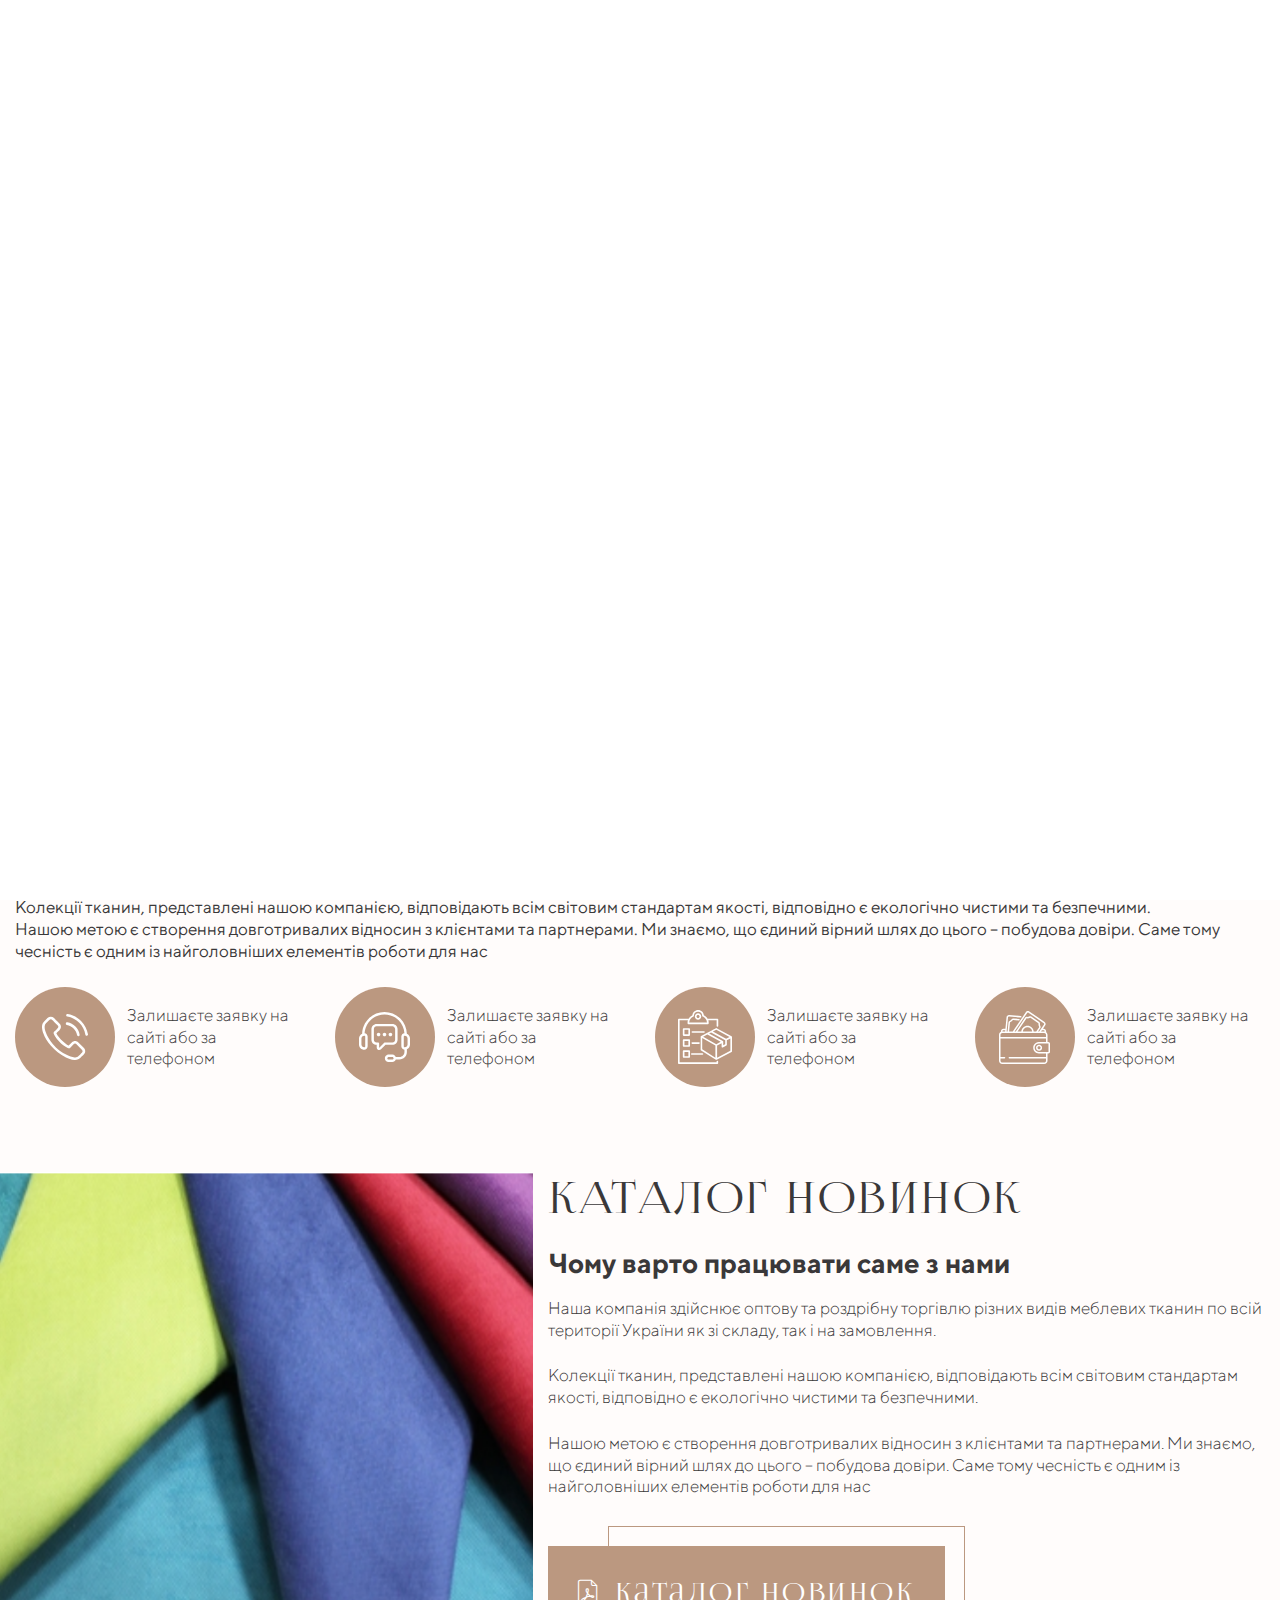
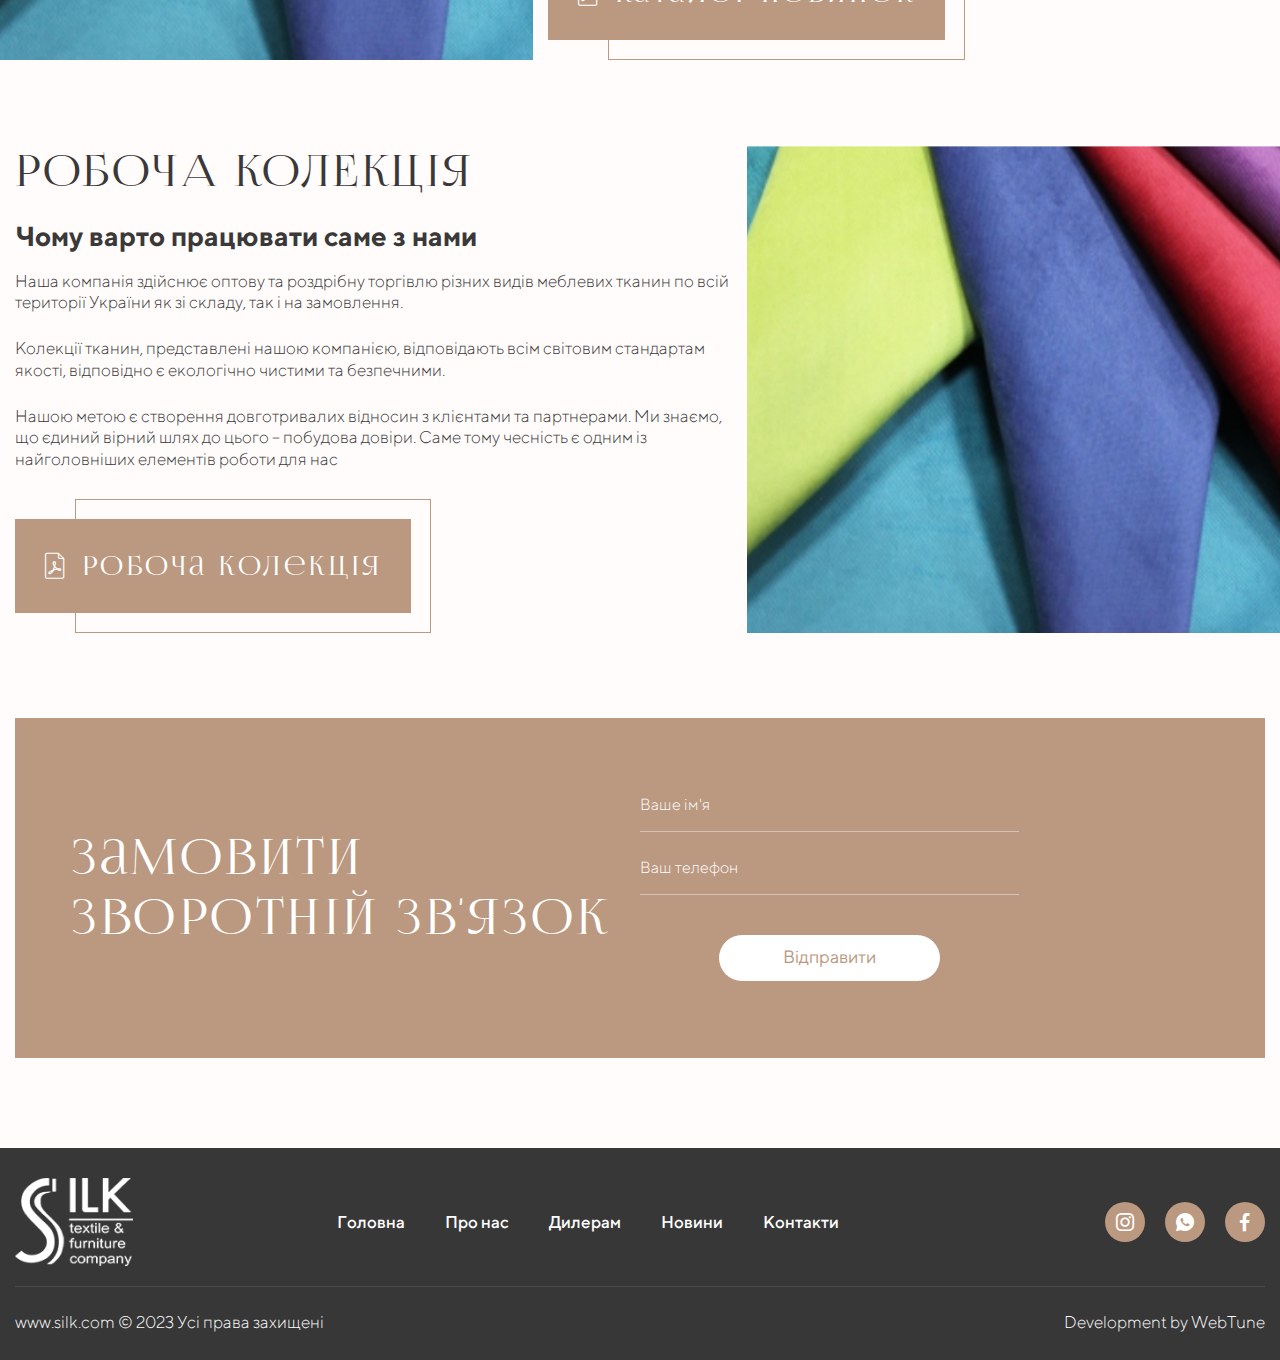
<file: catalog.html>
<!DOCTYPE html>
<html lang="uk" xmlns="http://www.w3.org/1999/html">
<head>
    <meta charset="utf-8"/>
    <meta http-equiv="X-UA-Compatible" content="IE=edge"/>

    <meta name="viewport" content="width=device-width, initial-scale=1, minimum-scale=1, maximum-scale=1"/>
    <meta name="format-detection" content="telephone=no"/>

    <title>Silk</title>
    <meta name="description" content=""/>
    <link rel="stylesheet" href="assets/css/swiper-bundle.min.css"/>

    <link rel="stylesheet" href="assets/css/app.css"/>

</head>
<body>

<div class="body-padding"></div>
<div id="loader-wrapper"></div>

<header class="header">
    <div class="header-main container d-flex align-middle align-justify">
        <a href="index.html" class="header-logo align-middle">
            <img src="assets/img/logo-header.png" alt="logo company" class="header-logo__icon">
        </a>

        <div class="burger__wrap js-header align-middle align-center">
            <div class="burger">
                <span></span>
                <span></span>
                <span></span>
            </div>
        </div>

        <div class="navbar">
            <nav class="main-navigation">

                <ul class="menu">
                    <li class="menu-item ">
                        <a href="index.html">Головна</a>
                    </li>
                    <li class="menu-item">
                        <a href="about.html">Про нас </a>
                    </li>
                    <li class="menu-item current-menu-item">
                        <a href="catalog.html">Дилерам</a>
                    </li>
                    <li class="menu-item">
                        <a href="blog.html">Новини </a>
                    </li>
                    <li class="menu-item">
                        <a href="contacts.html">Контакти</a>
                    </li>
                </ul>

            </nav>
            <ul class="social__list ">
                <li class="social__item">
                    <a href="" target="_blank" class="social__link d-flex align-middle align-center">
                        <i class="icon-instagram"></i>
                    </a>
                </li>
                <li class="social__item">
                    <a href="" target="_blank" class="social__link d-flex align-middle align-center">
                        <i class="icon-whatsapp"></i>
                    </a>
                </li>
                <li class="social__item">
                    <a href="" target="_blank" class="social__link d-flex align-middle align-center">
                        <i class="icon-facebook"></i>
                    </a>
                </li>


            </ul>
        </div>
    </div>
</header>

<main class="main">

    <div class="container">
        <div class="row">
            <div class="col-xl-11 col-lg-11 col-md-11 col-sm-11 col-xs-12">
                <div class="kama_breadcrumbs">
                <span>
                    <a href="">
                        <span>Головна</span>
                    </a>
                </span>
                    <span class="kb_sep">/</span>
                    <span class="kb_title">Дилерам</span>
                </div>
            </div>
        </div>
    </div>

    <section class="s-presentation s-info">
        <div class="container">
            <div class="row m-row">
                <div class="col-xl-7 col-lg-7 col-md-7 col-sm-12 col-xs-12 column">
                    <h1 class="heading heading-font text-uppercase text-xl text-regular">Дилерам</h1>
                    <div class="heading__sub text-bold">Чому варто працювати саме з нами</div>
                    <div class="text text-m mb-28 editor-style "><p>Наша компанія здійснює оптову та роздрібну торгівлю різних
                        видів
                        меблевих
                        тканин
                        по всій території України як зі складу, так і на замовлення.</p>
                        <p>Колекції тканин, представлені нашою компанією, відповідають всім світовим стандартам якості,
                            відповідно є екологічно чистими та безпечними.</p>
                        <p>Нашою метою є створення довготривалих відносин з клієнтами та партнерами. Ми знаємо, що
                            єдиний
                            вірний шлях до цього – побудова довіри. Саме тому чесність є одним із найголовніших
                            елементів
                            роботи для нас</p>
                    </div>
                    <a href="/images/myw3schoolsimage.jpg" download
                       class="btn-download --relative heading-font align-middle"><i
                            class="icon-file"></i> Презентація компанії</a>
                </div>
                <div class="col-xl-5 col-lg-5 col-md-5 col-sm-12 col-xs-12 column">
                    <img src="assets/img/news-2.png" alt="" class="s-info__img">
                </div>
            </div>
        </div>
    </section>


    <section class="s-cooperation">
        <div class="container">
            <div class="row">
                <div class=" col-xl-12 col-lg-12 col-md-12 col-sm-12 col-xs-12">
                    <h3 class="heading heading-font text-uppercase text-xl text-regular mb-28">
                        умови співпраці
                    </h3>
                    <div class="text-m">
                        <p>Наша компанія здійснює оптову та роздрібну торгівлю різних видів меблевих тканин по всій
                            території
                            України як зі складу, так і на замовлення.</p>
                        <p>Колекції тканин, представлені нашою компанією, відповідають всім світовим стандартам якості,
                            відповідно є екологічно чистими та безпечними.</p>
                        <p> Нашою метою є створення довготривалих відносин з клієнтами та партнерами. Ми знаємо, що
                            єдиний
                            вірний шлях до цього – побудова довіри. Саме тому чесність є одним із найголовніших
                            елементів
                            роботи
                            для нас</p>
                    </div>

                    <ul class="stage-work">
                        <li class="stage-work__item align-middle">
                            <div class="stage-work__img-wrap d-flex align-middle align-center">
                                <img src="assets/img/cooperation-1.svg" alt="" class="stage-work__img">
                            </div>

                            <div class="text-m text-light">Залишаєте заявку на сайті або за телефоном</div>
                        </li>
                        <li class="stage-work__item align-middle">
                            <div class="stage-work__img-wrap d-flex align-middle align-center">
                                <img src="assets/img/cooperation-2.svg" alt="" class="stage-work__img">
                            </div>

                            <div class="text-m text-light">Залишаєте заявку на сайті або за телефоном</div>
                        </li>
                        <li class="stage-work__item align-middle">
                            <div class="stage-work__img-wrap d-flex align-middle align-center">
                                <img src="assets/img/cooperation-3.svg" alt="" class="stage-work__img">
                            </div>

                            <div class="text-m text-light">Залишаєте заявку на сайті або за телефоном</div>
                        </li>
                        <li class="stage-work__item align-middle">
                            <div class="stage-work__img-wrap d-flex align-middle align-center">
                                <img src="assets/img/cooperation-4.svg" alt="" class="stage-work__img">
                            </div>

                            <div class="text-m text-light">Залишаєте заявку на сайті або за телефоном</div>
                        </li>
                    </ul>
                </div>
            </div>
        </div>
    </section>

    <section class="s-presentation s-info">
        <div class="container">
            <div class="row m-row">
                <div class="col-xl-5 col-lg-5 col-md-5 col-sm-12 col-xs-12 column">
                    <img src="assets/img/news-2.png" alt="" class="s-info__img">
                </div>
                <div class="col-xl-7 col-lg-7 col-md-7 col-sm-12 col-xs-12 column">
                    <h3 class="heading heading-font text-uppercase text-xl text-regular">Каталог новинок</h3>
                    <div class="heading__sub text-bold">Чому варто працювати саме з нами</div>
                    <div class="text-m mb-28 editor-style"><p>Наша компанія здійснює оптову та роздрібну торгівлю різних
                        видів
                        меблевих
                        тканин
                        по всій території України як зі складу, так і на замовлення.</p>
                        <p>Колекції тканин, представлені нашою компанією, відповідають всім світовим стандартам якості,
                            відповідно є екологічно чистими та безпечними.</p>
                        <p>Нашою метою є створення довготривалих відносин з клієнтами та партнерами. Ми знаємо, що
                            єдиний
                            вірний шлях до цього – побудова довіри. Саме тому чесність є одним із найголовніших
                            елементів
                            роботи для нас</p>
                    </div>
                    <a href="/images/myw3schoolsimage.jpg" download
                       class="btn-download --relative heading-font align-middle"><i
                            class="icon-file"></i> Каталог новинок</a>
                </div>

            </div>
        </div>
    </section>

    <section class="s-presentation s-info">
        <div class="container">
            <div class="row m-row">
                <div class="col-xl-7 col-lg-7 col-md-7 col-sm-12 col-xs-12 column ">
                    <h1 class="heading heading-font text-uppercase text-xl text-regular">Робоча колекцiя</h1>
                    <div class="heading__sub text-bold">Чому варто працювати саме з нами</div>
                    <div class="text-m mb-28 editor-style"><p>Наша компанія здійснює оптову та роздрібну торгівлю різних
                        видів
                        меблевих
                        тканин
                        по всій території України як зі складу, так і на замовлення.</p>
                        <p>Колекції тканин, представлені нашою компанією, відповідають всім світовим стандартам якості,
                            відповідно є екологічно чистими та безпечними.</p>
                        <p>Нашою метою є створення довготривалих відносин з клієнтами та партнерами. Ми знаємо, що
                            єдиний
                            вірний шлях до цього – побудова довіри. Саме тому чесність є одним із найголовніших
                            елементів
                            роботи для нас</p>
                    </div>
                    <a href="/images/myw3schoolsimage.jpg" download
                       class="btn-download --relative heading-font align-middle"><i
                            class="icon-file"></i> Робоча колекцiя</a>
                </div>
                <div class="col-xl-5 col-lg-5 col-md-5 col-sm-12 col-xs-12 column">
                    <img src="assets/img/news-2.png" alt="" class="s-info__img">
                </div>
            </div>
        </div>
    </section>
    <section class="section s-cta">
        <div class="container">
            <div class="row align-left align-middle s-cta__bg">
                <div class=" col-xl-6 col-lg-6 col-md-6 col-sm-12 col-xs-12 ">
                    <h2 class="heading text-xl heading-font text-regular">Замовити зворотній зв'язок</h2>
                </div>

                <div class=" col-xl-4 col-lg-4 col-md-4 col-sm-12 col-xs-12">
                    <div class="s-cta__form">
                        <form>
                            <div class="row m-row">
                                <div class="col-xl-12 col-lg-12 col-md-12 col-sm-12 col-xs-12 column">
                                    <div class="form-control">
                                        <input class="form-control__input " type="text" name="" value=""
                                               placeholder="Ваше ім'я" title="">
                                    </div>
                                    <div class="form-control">
                                        <input class="form-control__input" type="tel" name="" value=""
                                               placeholder="Ваш телефон" title="">
                                    </div>
                                </div>
                            </div>

                            <div class="row m-row">
                                <div class="col-xl-12 col-lg-12 col-md-12 col-sm-12 col-xs-12 column">
                                    <input type="submit" value="Відправити"
                                           class="btn btn-white  text-center text-regular">
                                </div>
                            </div>
                        </form>
                    </div>
                </div>
            </div>
        </div>
    </section>
</main>

<footer class="footer">
    <div class="container">
        <div class="row align-middle ">
            <div class="col-xl-2 col-lg-2 col-md-3 col-sm-4 col-xs-4">
                <a href="index.html" class="footer-logo">
                    <img src="assets/img/logo.png" alt="logo company" class="footer-logo__icon">
                </a>
            </div>

            <div class="col-xl-7 col-lg-7 col-md-6 col-sm-8 col-xs-8 d-flex align-center">

                <ul class="menu">
                    <li class="menu-item">
                        <a href="index.html">Головна</a>
                    </li>
                    <li class="menu-item">
                        <a href="about.html">Про нас </a>
                    </li>
                    <li class="menu-item">
                        <a href="catalog.html">Дилерам</a>
                    </li>
                    <li class="menu-item">
                        <a href="blog.html">Новини </a>
                    </li>
                    <li class="menu-item">
                        <a href="contacts.html">Контакти</a>
                    </li>
                </ul>

            </div>

            <div class="col-xl-3 col-lg-3 col-md-3 col-sm-12 col-xs-12 d-flex align-right social__list-wrap">

                <ul class="social__list ">
                    <li class="social__item">
                        <a href="" target="_blank" class="social__link d-flex align-middle align-center">
                            <i class="icon-instagram"></i>
                        </a>
                    </li>
                    <li class="social__item">
                        <a href="" target="_blank" class="social__link d-flex align-middle align-center">
                            <i class="icon-whatsapp"></i>
                        </a>
                    </li>
                    <li class="social__item">
                        <a href="" target="_blank" class="social__link d-flex align-middle align-center">
                            <i class="icon-facebook"></i>
                        </a>
                    </li>


                </ul>

            </div>
        </div>
        <div class="row footer__copyright --relative">
            <div class="col-xl-6 col-lg-6 col-md-6 col-sm-12 col-xs-12">
                <div class="footer__copyright--text text-light text-m"><a href="www.silk.com" target="_blank"
                                                                          class="text-light text-m">www.silk.com</a> ©
                    2023 Усі права захищені
                </div>
            </div>
            <div class="col-xl-6 col-lg-6 col-md-6 col-sm-12 col-xs-12">
                <div class="footer__copyright--text text-light text-m text-right">Development by
                    <a href="" target="_blank" class="text-light text-m">WebTune</a></div>
            </div>
        </div>
    </div>
</footer>

<script src="./assets/js/jquery-3.7.0.min.js"></script>
<script src="assets/js/swiper-bundle.min.js"></script>
<script src="assets/js/js_app.min.js"></script>

</body>
</html>
</file>
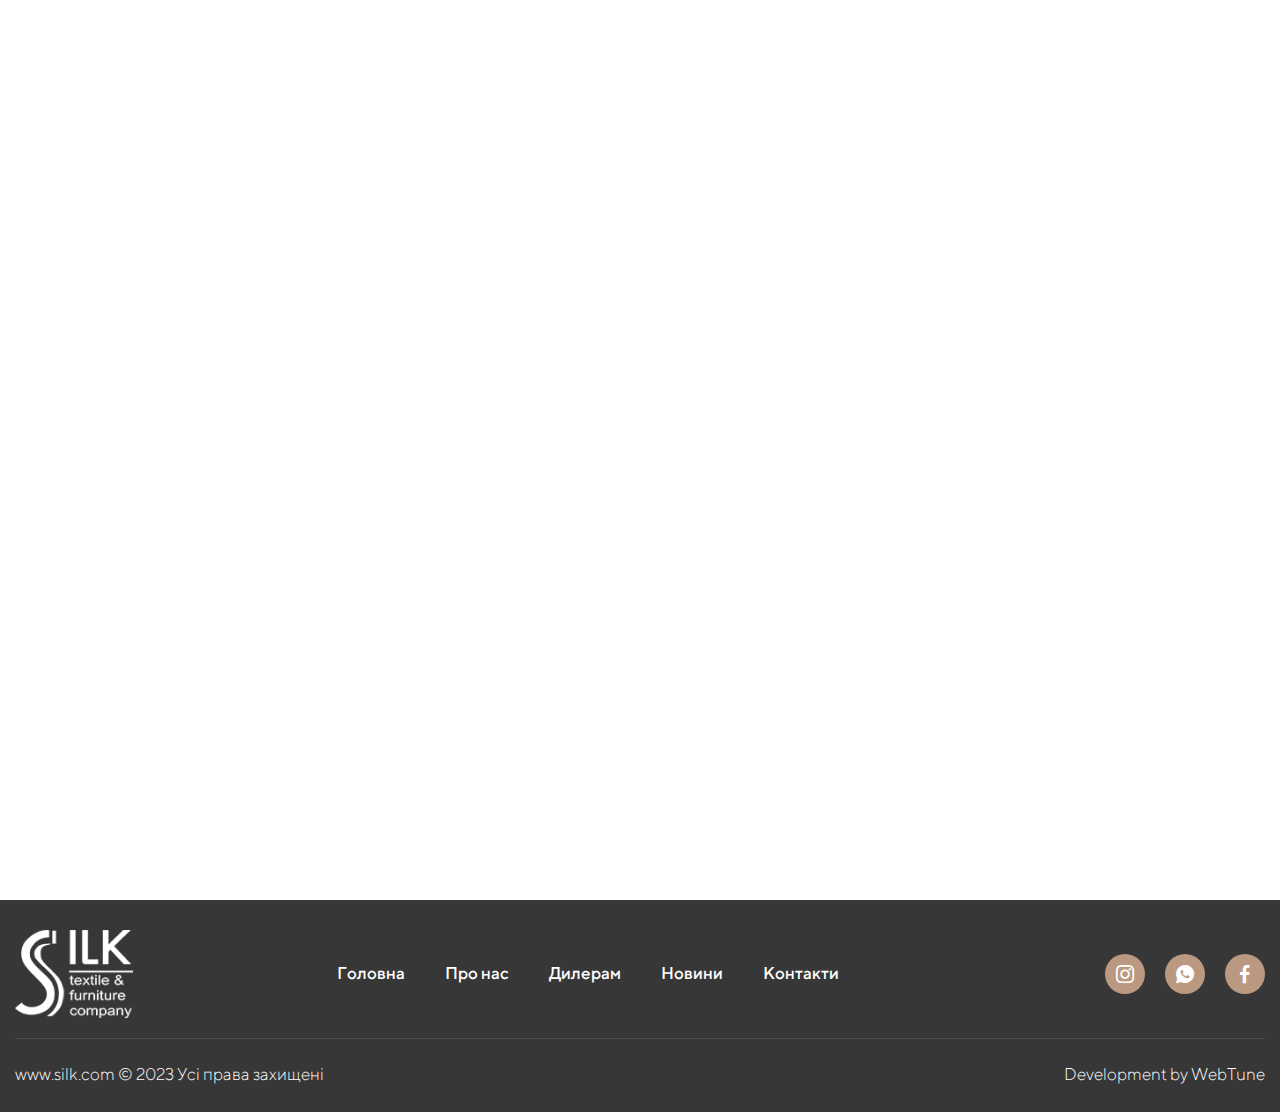
<file: thanks.html>
<!DOCTYPE html>
<html lang="uk" xmlns="http://www.w3.org/1999/html">
<head>
    <meta charset="utf-8"/>
    <meta http-equiv="X-UA-Compatible" content="IE=edge"/>

    <meta name="viewport" content="width=device-width, initial-scale=1, minimum-scale=1, maximum-scale=1"/>
    <meta name="format-detection" content="telephone=no"/>

    <title>Silk</title>
    <meta name="description" content=""/>
    <link rel="stylesheet" href="assets/css/swiper-bundle.min.css"/>

    <link rel="stylesheet" href="assets/css/app.css"/>

</head>
<body>


<div id="loader-wrapper"></div>

<header class="header">
    <div class="header-main container d-flex align-middle align-justify">
        <a href="index.html" class="header-logo align-middle">
            <img src="assets/img/logo-header.png" alt="logo company" class="header-logo__icon">
        </a>

        <div class="burger__wrap js-header align-middle align-center">
            <div class="burger">
                <span></span>
                <span></span>
                <span></span>
            </div>
        </div>

        <div class="navbar">
            <nav class="main-navigation">

                <ul class="menu">
                    <li class="menu-item current-menu-item">
                        <a href="index.html">Головна</a>
                    </li>
                    <li class="menu-item">
                        <a href="about.html">Про нас </a>
                    </li>
                    <li class="menu-item">
                        <a href="dealers.html">Дилерам</a>
                    </li>
                    <li class="menu-item">
                        <a href="blog.html">Новини </a>
                    </li>
                    <li class="menu-item">
                        <a href="contacts.html">Контакти</a>
                    </li>
                </ul>

            </nav>
            <ul class="social__list ">
                <li class="social__item">
                    <a href="" target="_blank" class="social__link d-flex align-middle align-center">
                        <i class="icon-instagram"></i>
                    </a>
                </li>
                <li class="social__item">
                    <a href="" target="_blank" class="social__link d-flex align-middle align-center">
                        <i class="icon-whatsapp"></i>
                    </a>
                </li>
                <li class="social__item">
                    <a href="" target="_blank" class="social__link d-flex align-middle align-center">
                        <i class="icon-facebook"></i>
                    </a>
                </li>


            </ul>
        </div>
    </div>
</header>

<main class="main">

    <section class="other-page thanks d-flex align-middle">
        <div class="container">
            <div class="row align-center text-center">
                <div class="col-xl-10 col-lg-10 col-md-10 col-sm-12 col-xs-12">
                    <div class="other-page__content text-center --relative">
                        <div class="title overlap heading-font">
                            Дякую!
                        </div>
                        <div class="description text-bold">
                            Ваше замовлення прийняте!
                        </div>
                        <div class="notification text-light">
                            Наші менеджери зв'яжуться з вами протягом 15 хвилин!
                        </div>
                    </div>
                </div>
            </div>
    </section>
</main>

<footer class="footer">
    <div class="container">
        <div class="row align-middle ">
            <div class="col-xl-2 col-lg-2 col-md-3 col-sm-4 col-xs-4">
                <a href="index.html" class="footer-logo">
                    <img src="assets/img/logo.png" alt="logo company" class="footer-logo__icon">
                </a>
            </div>

            <div class="col-xl-7 col-lg-7 col-md-6 col-sm-8 col-xs-8 d-flex align-center">

                <ul class="menu">
                    <li class="menu-item">
                        <a href="index.html">Головна</a>
                    </li>
                    <li class="menu-item">
                        <a href="about.html">Про нас </a>
                    </li>
                    <li class="menu-item">
                        <a href="catalog.html">Дилерам</a>
                    </li>
                    <li class="menu-item">
                        <a href="blog.html">Новини </a>
                    </li>
                    <li class="menu-item">
                        <a href="contacts.html">Контакти</a>
                    </li>
                </ul>

            </div>

            <div class="col-xl-3 col-lg-3 col-md-3 col-sm-12 col-xs-12 d-flex align-right social__list-wrap">

                <ul class="social__list ">
                    <li class="social__item">
                        <a href="" target="_blank" class="social__link d-flex align-middle align-center">
                            <i class="icon-instagram"></i>
                        </a>
                    </li>
                    <li class="social__item">
                        <a href="" target="_blank" class="social__link d-flex align-middle align-center">
                            <i class="icon-whatsapp"></i>
                        </a>
                    </li>
                    <li class="social__item">
                        <a href="" target="_blank" class="social__link d-flex align-middle align-center">
                            <i class="icon-facebook"></i>
                        </a>
                    </li>


                </ul>

            </div>
        </div>
        <div class="row footer__copyright --relative">
            <div class="col-xl-6 col-lg-6 col-md-6 col-sm-12 col-xs-12">
                <div class="footer__copyright--text text-light text-m"><a href="www.silk.com" target="_blank"
                                                                          class="text-light text-m">www.silk.com</a> ©
                    2023 Усі права захищені
                </div>
            </div>
            <div class="col-xl-6 col-lg-6 col-md-6 col-sm-12 col-xs-12">
                <div class="footer__copyright--text text-light text-m text-right">Development by
                    <a href="" target="_blank" class="text-light text-m">WebTune</a></div>
            </div>
        </div>
    </div>
</footer>

<script src="./assets/js/jquery-3.7.0.min.js"></script>
<script src="assets/js/swiper-bundle.min.js"></script>
<script src="assets/js/js_app.min.js"></script>

</body>
</html>
</file>
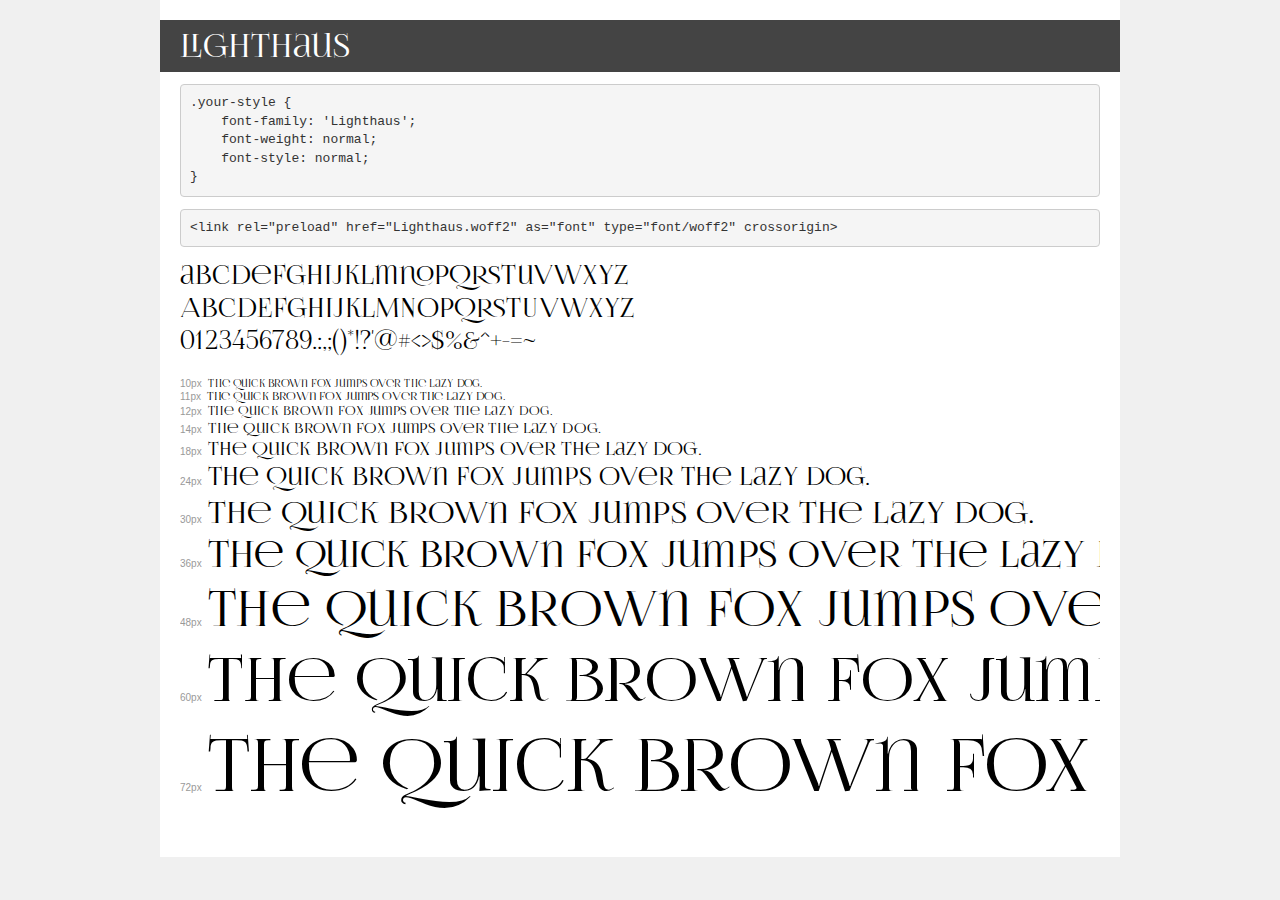
<file: assets/fonts/font/demo.html>
<!DOCTYPE html>
<html lang="en">
<head>
    <meta charset="utf-8">
    <meta http-equiv="X-UA-Compatible" content="IE=edge">
    <meta name="viewport" content="width=device-width, initial-scale=1">
    <meta name="robots" content="noindex, noarchive">
    <meta name="format-detection" content="telephone=no">
    <title>Transfonter demo</title>
    <link href="stylesheet.css" rel="stylesheet">
    <style>
        /*
        http://meyerweb.com/eric/tools/css/reset/
        v2.0 | 20110126
        License: none (public domain)
        */
        html, body, div, span, applet, object, iframe,
        h1, h2, h3, h4, h5, h6, p, blockquote, pre,
        a, abbr, acronym, address, big, cite, code,
        del, dfn, em, img, ins, kbd, q, s, samp,
        small, strike, strong, sub, sup, tt, var,
        b, u, i, center,
        dl, dt, dd, ol, ul, li,
        fieldset, form, label, legend,
        table, caption, tbody, tfoot, thead, tr, th, td,
        article, aside, canvas, details, embed,
        figure, figcaption, footer, header, hgroup,
        menu, nav, output, ruby, section, summary,
        time, mark, audio, video {
            margin: 0;
            padding: 0;
            border: 0;
            font-size: 100%;
            font: inherit;
            vertical-align: baseline;
        }
        /* HTML5 display-role reset for older browsers */
        article, aside, details, figcaption, figure,
        footer, header, hgroup, menu, nav, section {
            display: block;
        }
        body {
            line-height: 1;
        }
        ol, ul {
            list-style: none;
        }
        blockquote, q {
            quotes: none;
        }
        blockquote:before, blockquote:after,
        q:before, q:after {
            content: '';
            content: none;
        }
        table {
            border-collapse: collapse;
            border-spacing: 0;
        }
        /* demo styles */
        body {
            background: #f0f0f0;
            color: #000;
        }
        .page {
            background: #fff;
            width: 920px;
            margin: 0 auto;
            padding: 20px 20px 0 20px;
            overflow: hidden;
        }
        .font-container {
            overflow-x: auto;
            overflow-y: hidden;
            margin-bottom: 40px;
            line-height: 1.3;
            white-space: nowrap;
            padding-bottom: 5px;
        }
        h1 {
            position: relative;
            background: #444;
            font-size: 32px;
            color: #fff;
            padding: 10px 20px;
            margin: 0 -20px 12px -20px;
        }
        .letters {
            font-size: 25px;
            margin-bottom: 20px;
        }
        .s10:before {
            content: '10px';
        }
        .s11:before {
            content: '11px';
        }
        .s12:before {
            content: '12px';
        }
        .s14:before {
            content: '14px';
        }
        .s18:before {
            content: '18px';
        }
        .s24:before {
            content: '24px';
        }
        .s30:before {
            content: '30px';
        }
        .s36:before {
            content: '36px';
        }
        .s48:before {
            content: '48px';
        }
        .s60:before {
            content: '60px';
        }
        .s72:before {
            content: '72px';
        }
        .s10:before, .s11:before, .s12:before, .s14:before,
        .s18:before, .s24:before, .s30:before, .s36:before,
        .s48:before, .s60:before, .s72:before {
            font-family: Arial, sans-serif;
            font-size: 10px;
            font-weight: normal;
            font-style: normal;
            color: #999;
            padding-right: 6px;
        }
        pre {
            display: block;
            padding: 9px;
            margin: 0 0 12px;
            font-family: Monaco, Menlo, Consolas, "Courier New", monospace;
            font-size: 13px;
            line-height: 1.428571429;
            color: #333;
            font-weight: normal;
            font-style: normal;
            background-color: #f5f5f5;
            border: 1px solid #ccc;
            overflow-x: auto;
            border-radius: 4px;
        }
        /* responsive */
        @media (max-width: 959px) {
            .page {
                width: auto;
                margin: 0;
            }
        }
    </style>
</head>
<body>
<div class="page">
    <div class="demo">
        <h1 style="font-family: 'Lighthaus'; font-weight: normal; font-style: normal;">Lighthaus</h1>
        <pre title="Usage">.your-style {
    font-family: 'Lighthaus';
    font-weight: normal;
    font-style: normal;
}</pre>
        <pre title="Preload (optional)">
&lt;link rel=&quot;preload&quot; href=&quot;Lighthaus.woff2&quot; as=&quot;font&quot; type=&quot;font/woff2&quot; crossorigin&gt;</pre>
        <div class="font-container" style="font-family: 'Lighthaus'; font-weight: normal; font-style: normal;">
            <p class="letters">
                abcdefghijklmnopqrstuvwxyz<br>
ABCDEFGHIJKLMNOPQRSTUVWXYZ<br>
                0123456789.:,;()*!?'@#&lt;&gt;$%&^+-=~
            </p>
            <p class="s10" style="font-size: 10px;">The quick brown fox jumps over the lazy dog.</p>
            <p class="s11" style="font-size: 11px;">The quick brown fox jumps over the lazy dog.</p>
            <p class="s12" style="font-size: 12px;">The quick brown fox jumps over the lazy dog.</p>
            <p class="s14" style="font-size: 14px;">The quick brown fox jumps over the lazy dog.</p>
            <p class="s18" style="font-size: 18px;">The quick brown fox jumps over the lazy dog.</p>
            <p class="s24" style="font-size: 24px;">The quick brown fox jumps over the lazy dog.</p>
            <p class="s30" style="font-size: 30px;">The quick brown fox jumps over the lazy dog.</p>
            <p class="s36" style="font-size: 36px;">The quick brown fox jumps over the lazy dog.</p>
            <p class="s48" style="font-size: 48px;">The quick brown fox jumps over the lazy dog.</p>
            <p class="s60" style="font-size: 60px;">The quick brown fox jumps over the lazy dog.</p>
            <p class="s72" style="font-size: 72px;">The quick brown fox jumps over the lazy dog.</p>
        </div>
    </div>

</div>
</body>
</html>
</file>
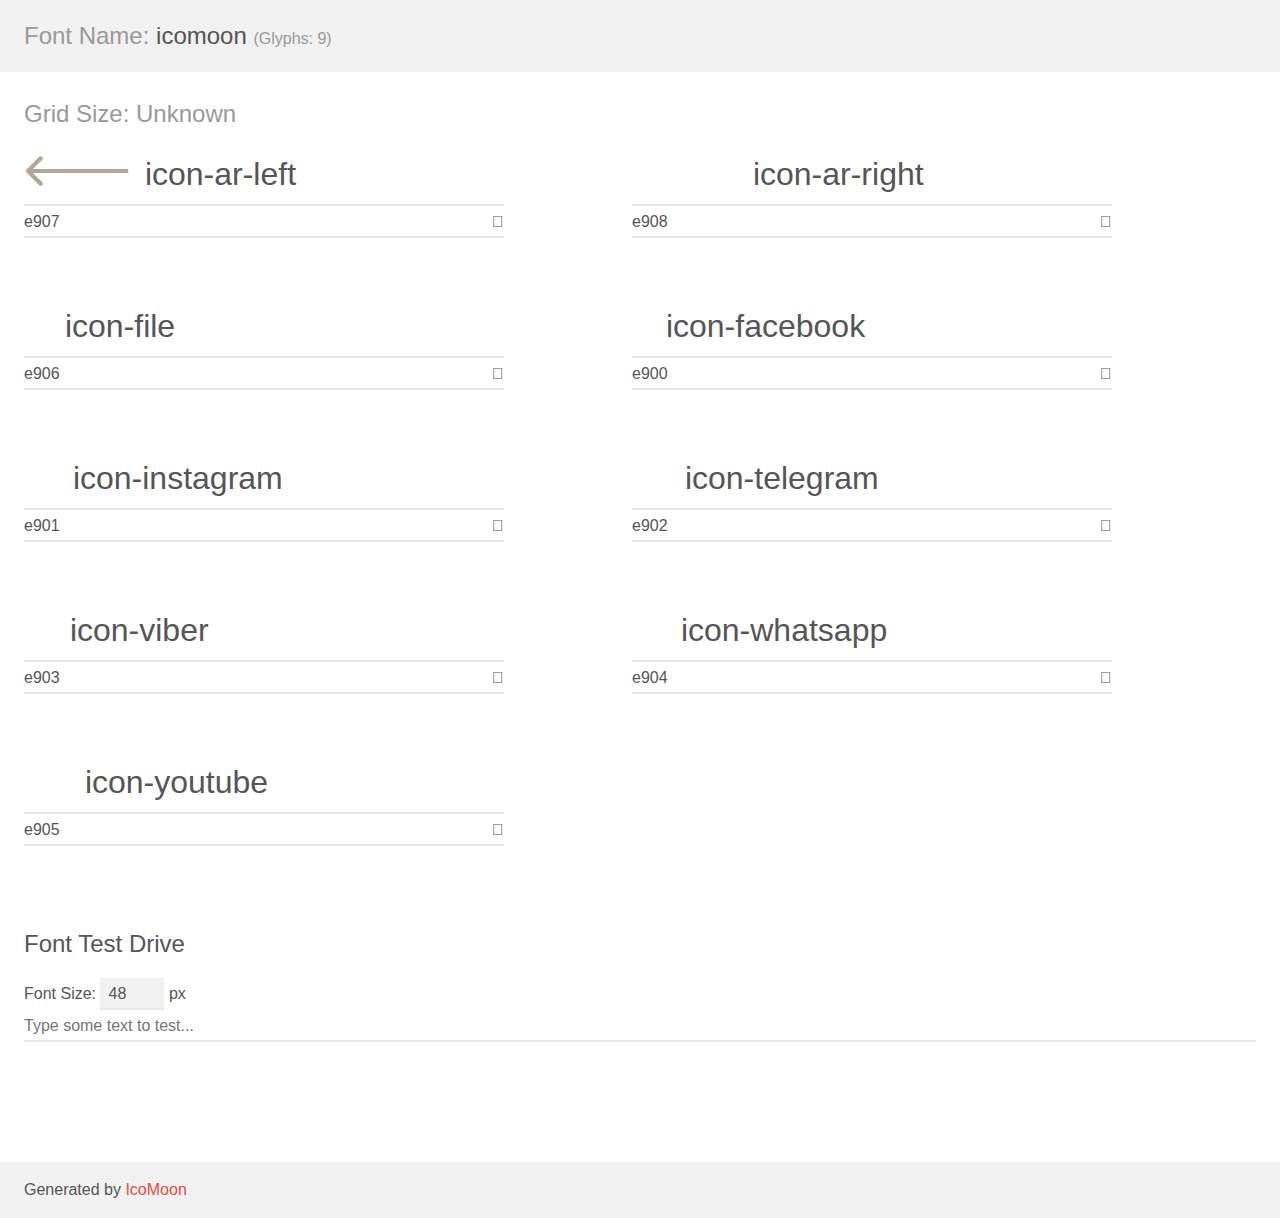
<file: assets/fonts/icomoon/demo.html>
<!doctype html>
<html>
<head>
    <meta charset="utf-8">
    <title>IcoMoon Demo</title>
    <meta name="description" content="An Icon Font Generated By IcoMoon.io">
    <meta name="viewport" content="width=device-width, initial-scale=1">
    <link rel="stylesheet" href="demo-files/demo.css">
    <link rel="stylesheet" href="style.css"></head>
<body>
    <div class="bgc1 clearfix">
        <h1 class="mhmm mvm"><span class="fgc1">Font Name:</span> icomoon <small class="fgc1">(Glyphs:&nbsp;9)</small></h1>
    </div>
    <div class="clearfix mhl ptl">
        <h1 class="mvm mtn fgc1">Grid Size: Unknown</h1>
        <div class="glyph fs1">
            <div class="clearfix bshadow0 pbs">
                <span class="icon-ar-left"></span>
                <span class="mls"> icon-ar-left</span>
            </div>
            <fieldset class="fs0 size1of1 clearfix hidden-false">
                <input type="text" readonly value="e907" class="unit size1of2" />
                <input type="text" maxlength="1" readonly value="&#xe907;" class="unitRight size1of2 talign-right" />
            </fieldset>
            <div class="fs0 bshadow0 clearfix hidden-true">
                <span class="unit pvs fgc1">liga: </span>
                <input type="text" readonly value="" class="liga unitRight" />
            </div>
        </div>
        <div class="glyph fs1">
            <div class="clearfix bshadow0 pbs">
                <span class="icon-ar-right"></span>
                <span class="mls"> icon-ar-right</span>
            </div>
            <fieldset class="fs0 size1of1 clearfix hidden-false">
                <input type="text" readonly value="e908" class="unit size1of2" />
                <input type="text" maxlength="1" readonly value="&#xe908;" class="unitRight size1of2 talign-right" />
            </fieldset>
            <div class="fs0 bshadow0 clearfix hidden-true">
                <span class="unit pvs fgc1">liga: </span>
                <input type="text" readonly value="" class="liga unitRight" />
            </div>
        </div>
        <div class="glyph fs1">
            <div class="clearfix bshadow0 pbs">
                <span class="icon-file"></span>
                <span class="mls"> icon-file</span>
            </div>
            <fieldset class="fs0 size1of1 clearfix hidden-false">
                <input type="text" readonly value="e906" class="unit size1of2" />
                <input type="text" maxlength="1" readonly value="&#xe906;" class="unitRight size1of2 talign-right" />
            </fieldset>
            <div class="fs0 bshadow0 clearfix hidden-true">
                <span class="unit pvs fgc1">liga: </span>
                <input type="text" readonly value="" class="liga unitRight" />
            </div>
        </div>
        <div class="glyph fs1">
            <div class="clearfix bshadow0 pbs">
                <span class="icon-facebook"></span>
                <span class="mls"> icon-facebook</span>
            </div>
            <fieldset class="fs0 size1of1 clearfix hidden-false">
                <input type="text" readonly value="e900" class="unit size1of2" />
                <input type="text" maxlength="1" readonly value="&#xe900;" class="unitRight size1of2 talign-right" />
            </fieldset>
            <div class="fs0 bshadow0 clearfix hidden-true">
                <span class="unit pvs fgc1">liga: </span>
                <input type="text" readonly value="" class="liga unitRight" />
            </div>
        </div>
        <div class="glyph fs1">
            <div class="clearfix bshadow0 pbs">
                <span class="icon-instagram"></span>
                <span class="mls"> icon-instagram</span>
            </div>
            <fieldset class="fs0 size1of1 clearfix hidden-false">
                <input type="text" readonly value="e901" class="unit size1of2" />
                <input type="text" maxlength="1" readonly value="&#xe901;" class="unitRight size1of2 talign-right" />
            </fieldset>
            <div class="fs0 bshadow0 clearfix hidden-true">
                <span class="unit pvs fgc1">liga: </span>
                <input type="text" readonly value="" class="liga unitRight" />
            </div>
        </div>
        <div class="glyph fs1">
            <div class="clearfix bshadow0 pbs">
                <span class="icon-telegram"></span>
                <span class="mls"> icon-telegram</span>
            </div>
            <fieldset class="fs0 size1of1 clearfix hidden-false">
                <input type="text" readonly value="e902" class="unit size1of2" />
                <input type="text" maxlength="1" readonly value="&#xe902;" class="unitRight size1of2 talign-right" />
            </fieldset>
            <div class="fs0 bshadow0 clearfix hidden-true">
                <span class="unit pvs fgc1">liga: </span>
                <input type="text" readonly value="" class="liga unitRight" />
            </div>
        </div>
        <div class="glyph fs1">
            <div class="clearfix bshadow0 pbs">
                <span class="icon-viber"></span>
                <span class="mls"> icon-viber</span>
            </div>
            <fieldset class="fs0 size1of1 clearfix hidden-false">
                <input type="text" readonly value="e903" class="unit size1of2" />
                <input type="text" maxlength="1" readonly value="&#xe903;" class="unitRight size1of2 talign-right" />
            </fieldset>
            <div class="fs0 bshadow0 clearfix hidden-true">
                <span class="unit pvs fgc1">liga: </span>
                <input type="text" readonly value="" class="liga unitRight" />
            </div>
        </div>
        <div class="glyph fs1">
            <div class="clearfix bshadow0 pbs">
                <span class="icon-whatsapp"></span>
                <span class="mls"> icon-whatsapp</span>
            </div>
            <fieldset class="fs0 size1of1 clearfix hidden-false">
                <input type="text" readonly value="e904" class="unit size1of2" />
                <input type="text" maxlength="1" readonly value="&#xe904;" class="unitRight size1of2 talign-right" />
            </fieldset>
            <div class="fs0 bshadow0 clearfix hidden-true">
                <span class="unit pvs fgc1">liga: </span>
                <input type="text" readonly value="" class="liga unitRight" />
            </div>
        </div>
        <div class="glyph fs1">
            <div class="clearfix bshadow0 pbs">
                <span class="icon-youtube"></span>
                <span class="mls"> icon-youtube</span>
            </div>
            <fieldset class="fs0 size1of1 clearfix hidden-false">
                <input type="text" readonly value="e905" class="unit size1of2" />
                <input type="text" maxlength="1" readonly value="&#xe905;" class="unitRight size1of2 talign-right" />
            </fieldset>
            <div class="fs0 bshadow0 clearfix hidden-true">
                <span class="unit pvs fgc1">liga: </span>
                <input type="text" readonly value="" class="liga unitRight" />
            </div>
        </div>
    </div>

    <!--[if gt IE 8]><!-->
    <div class="mhl clearfix mbl">
        <h1>Font Test Drive</h1>
        <label>
            Font Size: <input id="fontSize" type="number" class="textbox0 mbm"
            min="8" value="48" />
            px
        </label>
        <input id="testText" type="text" class="phl size1of1 mvl"
        placeholder="Type some text to test..." value=""/>
        <div id="testDrive" class="icon-" style="font-family: icomoon">&nbsp;
        </div>
    </div>
    <!--<![endif]-->
    <div class="bgc1 clearfix">
        <p class="mhl">Generated by <a href="https://icomoon.io/app">IcoMoon</a></p>
    </div>

    <script src="demo-files/demo.js"></script>
</body>
</html>
</file>
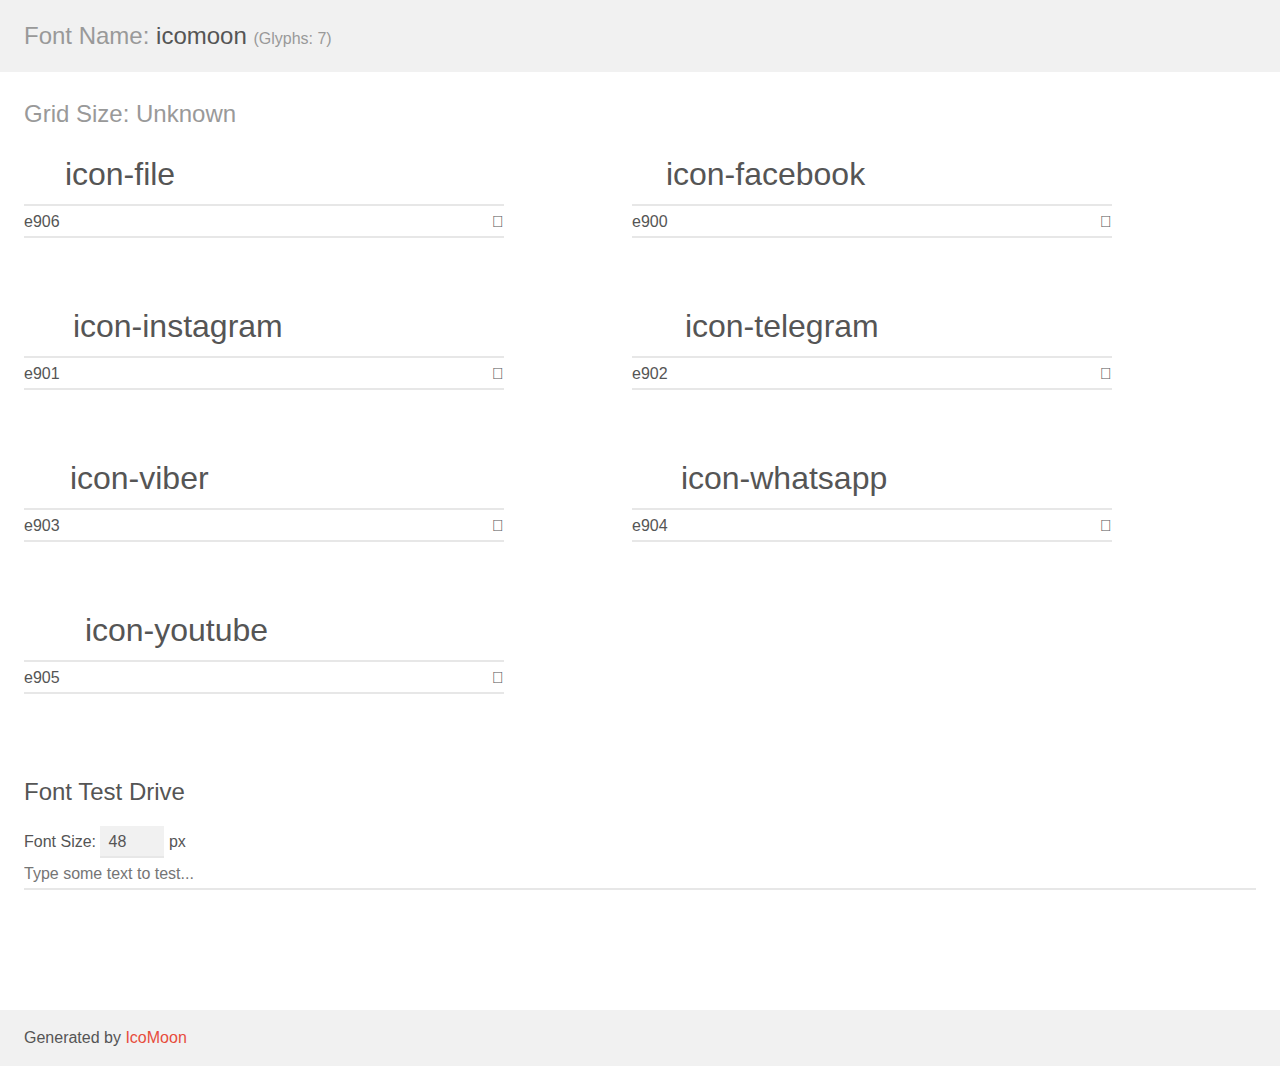
<file: assets/fonts/icomoon2/demo.html>
<!doctype html>
<html>
<head>
    <meta charset="utf-8">
    <title>IcoMoon Demo</title>
    <meta name="description" content="An Icon Font Generated By IcoMoon.io">
    <meta name="viewport" content="width=device-width, initial-scale=1">
    <link rel="stylesheet" href="demo-files/demo.css">
    <link rel="stylesheet" href="style.css"></head>
<body>
    <div class="bgc1 clearfix">
        <h1 class="mhmm mvm"><span class="fgc1">Font Name:</span> icomoon <small class="fgc1">(Glyphs:&nbsp;7)</small></h1>
    </div>
    <div class="clearfix mhl ptl">
        <h1 class="mvm mtn fgc1">Grid Size: Unknown</h1>
        <div class="glyph fs1">
            <div class="clearfix bshadow0 pbs">
                <span class="icon-file"></span>
                <span class="mls"> icon-file</span>
            </div>
            <fieldset class="fs0 size1of1 clearfix hidden-false">
                <input type="text" readonly value="e906" class="unit size1of2" />
                <input type="text" maxlength="1" readonly value="&#xe906;" class="unitRight size1of2 talign-right" />
            </fieldset>
            <div class="fs0 bshadow0 clearfix hidden-true">
                <span class="unit pvs fgc1">liga: </span>
                <input type="text" readonly value="" class="liga unitRight" />
            </div>
        </div>
        <div class="glyph fs1">
            <div class="clearfix bshadow0 pbs">
                <span class="icon-facebook"></span>
                <span class="mls"> icon-facebook</span>
            </div>
            <fieldset class="fs0 size1of1 clearfix hidden-false">
                <input type="text" readonly value="e900" class="unit size1of2" />
                <input type="text" maxlength="1" readonly value="&#xe900;" class="unitRight size1of2 talign-right" />
            </fieldset>
            <div class="fs0 bshadow0 clearfix hidden-true">
                <span class="unit pvs fgc1">liga: </span>
                <input type="text" readonly value="" class="liga unitRight" />
            </div>
        </div>
        <div class="glyph fs1">
            <div class="clearfix bshadow0 pbs">
                <span class="icon-instagram"></span>
                <span class="mls"> icon-instagram</span>
            </div>
            <fieldset class="fs0 size1of1 clearfix hidden-false">
                <input type="text" readonly value="e901" class="unit size1of2" />
                <input type="text" maxlength="1" readonly value="&#xe901;" class="unitRight size1of2 talign-right" />
            </fieldset>
            <div class="fs0 bshadow0 clearfix hidden-true">
                <span class="unit pvs fgc1">liga: </span>
                <input type="text" readonly value="" class="liga unitRight" />
            </div>
        </div>
        <div class="glyph fs1">
            <div class="clearfix bshadow0 pbs">
                <span class="icon-telegram"></span>
                <span class="mls"> icon-telegram</span>
            </div>
            <fieldset class="fs0 size1of1 clearfix hidden-false">
                <input type="text" readonly value="e902" class="unit size1of2" />
                <input type="text" maxlength="1" readonly value="&#xe902;" class="unitRight size1of2 talign-right" />
            </fieldset>
            <div class="fs0 bshadow0 clearfix hidden-true">
                <span class="unit pvs fgc1">liga: </span>
                <input type="text" readonly value="" class="liga unitRight" />
            </div>
        </div>
        <div class="glyph fs1">
            <div class="clearfix bshadow0 pbs">
                <span class="icon-viber"></span>
                <span class="mls"> icon-viber</span>
            </div>
            <fieldset class="fs0 size1of1 clearfix hidden-false">
                <input type="text" readonly value="e903" class="unit size1of2" />
                <input type="text" maxlength="1" readonly value="&#xe903;" class="unitRight size1of2 talign-right" />
            </fieldset>
            <div class="fs0 bshadow0 clearfix hidden-true">
                <span class="unit pvs fgc1">liga: </span>
                <input type="text" readonly value="" class="liga unitRight" />
            </div>
        </div>
        <div class="glyph fs1">
            <div class="clearfix bshadow0 pbs">
                <span class="icon-whatsapp"></span>
                <span class="mls"> icon-whatsapp</span>
            </div>
            <fieldset class="fs0 size1of1 clearfix hidden-false">
                <input type="text" readonly value="e904" class="unit size1of2" />
                <input type="text" maxlength="1" readonly value="&#xe904;" class="unitRight size1of2 talign-right" />
            </fieldset>
            <div class="fs0 bshadow0 clearfix hidden-true">
                <span class="unit pvs fgc1">liga: </span>
                <input type="text" readonly value="" class="liga unitRight" />
            </div>
        </div>
        <div class="glyph fs1">
            <div class="clearfix bshadow0 pbs">
                <span class="icon-youtube"></span>
                <span class="mls"> icon-youtube</span>
            </div>
            <fieldset class="fs0 size1of1 clearfix hidden-false">
                <input type="text" readonly value="e905" class="unit size1of2" />
                <input type="text" maxlength="1" readonly value="&#xe905;" class="unitRight size1of2 talign-right" />
            </fieldset>
            <div class="fs0 bshadow0 clearfix hidden-true">
                <span class="unit pvs fgc1">liga: </span>
                <input type="text" readonly value="" class="liga unitRight" />
            </div>
        </div>
    </div>

    <!--[if gt IE 8]><!-->
    <div class="mhl clearfix mbl">
        <h1>Font Test Drive</h1>
        <label>
            Font Size: <input id="fontSize" type="number" class="textbox0 mbm"
            min="8" value="48" />
            px
        </label>
        <input id="testText" type="text" class="phl size1of1 mvl"
        placeholder="Type some text to test..." value=""/>
        <div id="testDrive" class="icon-" style="font-family: icomoon">&nbsp;
        </div>
    </div>
    <!--<![endif]-->
    <div class="bgc1 clearfix">
        <p class="mhl">Generated by <a href="https://icomoon.io/app">IcoMoon</a></p>
    </div>

    <script src="demo-files/demo.js"></script>
</body>
</html>
</file>
<file: assets/css/app.css>
html,body,div,applet,object,iframe,h1,h2,h3,h4,h5,h6,p,blockquote,pre,abbr,acronym,address,big,cite,code,del,dfn,em,img,ins,kbd,q,s,samp,small,strike,strong,sub,sup,tt,var,u,center,dl,dt,dd,ol,ul,li,p,fieldset,form,label,legend,table,caption,tbody,tfoot,thead,tr,th,td,article,aside,canvas,details,embed,figure,figcaption,footer,header,hgroup,menu,nav,output,ruby,section,summary,time,mark,audio,video,figure,body{margin:0;padding:0;border:0;font-family:'TTNorms', sans-serif;vertical-align:baseline}article,aside,details,figcaption,figure,footer,header,hgroup,menu,nav,section{display:block}body{position:relative;font-family:'TTNorms', sans-serif;background:#FFFCFB;color:#3A3839}ol,ul{list-style:none;margin:0;padding:0}blockquote,q{quotes:none}blockquote:before,blockquote:after,q:before,q:after{content:''}table{border-collapse:collapse;border-spacing:0}*,*:before,*:after{-webkit-box-sizing:border-box;-moz-box-sizing:border-box;box-sizing:border-box}*{-webkit-tap-highlight-color:transparent !important;outline:none !important}@font-face{font-family:'TTNorms';src:url("../fonts/TTNorms-Light.otf") format("opentype");font-display:swap;font-weight:300;font-style:normal}@font-face{font-family:'TTNorms';src:url("../fonts/TTNorms-Regular.otf") format("opentype");font-display:swap;font-weight:400;font-style:normal}@font-face{font-family:'TTNorms';src:url("../fonts/TTNorms-Medium.otf") format("opentype");font-display:swap;font-weight:500;font-style:normal}@font-face{font-family:'TTNorms';src:url("../fonts/TTNorms-Bold.otf") format("opentype");font-display:swap;font-weight:700;font-style:normal}@font-face{font-family:'TTNorms';src:url("../fonts/TTNorms-Light.otf") format("opentype");font-display:swap;font-weight:900;font-style:normal}@font-face{font-family:'Lighthaus';src:url("../fonts/Lighthaus.ttf") format("truetype");font-weight:normal;font-style:normal;font-display:swap}@font-face{font-family:'icomoon';src:url("../fonts/icomoon.eot");src:url("../fonts/icomoon.eot") format("embedded-opentype"),url("../fonts/icomoon.ttf") format("truetype"),url("../fonts/icomoon.woff") format("woff"),url("../fonts/icomoon.svg") format("svg");font-weight:normal;font-style:normal;font-display:block}[class^="icon-"],[class*=" icon-"]{font-family:'icomoon' !important;speak:never;font-style:normal;font-weight:normal;font-variant:normal;text-transform:none;line-height:1;-webkit-font-smoothing:antialiased;-moz-osx-font-smoothing:grayscale}.social__list{display:-webkit-box;display:-webkit-flex;display:-ms-flexbox;display:flex}.social__item{width:40px;height:40px;background-color:#BB9880;border-radius:100%;cursor:pointer}.social__item:not(.social__item:last-child){margin-right:20px}.social__item i{color:#fff;font-size:20px;font-size:-webkit-calc(16px + (20 - 16) * ((100vw - 300px) / (1920 - 30)));font-size:-moz-calc(16px + (20 - 16) * ((100vw - 300px) / (1920 - 30)));font-size:calc(16px + (20 - 16) * ((100vw - 300px) / (1920 - 30)));-webkit-transition:all .4s ease-out;-moz-transition:all .4s ease-out;-o-transition:all .4s ease-out;transition:all .4s ease-out}.social__item a{height:100%;width:100%}.social__item:hover i{color:#373737}.text-right{text-align:right}.text-center{text-align:center}.text-left{text-align:left}.text-justify{text-align:justify}.text-uppercase{text-transform:uppercase}.text-light{font-weight:300}.text-regular{font-weight:400}.text-medium{font-weight:500}.text-semibold{font-weight:600}.text-bold{font-weight:700}.text-m{font-size:17px;line-height:1.28;color:#3A3839}.text-l{font-size:20px;line-height:1.25;color:#3A3839}.text-xl{font-size:50px;font-size:-webkit-calc(35px + (50 - 35) * ((100vw - 300px) / (1920 - 30)));font-size:-moz-calc(35px + (50 - 35) * ((100vw - 300px) / (1920 - 30)));font-size:calc(35px + (50 - 35) * ((100vw - 300px) / (1920 - 30)));line-height:1.25}.heading-font{font-family:'Lighthaus', serif;letter-spacing:2.5px}.icon-arrow-left:before{content:"\e909"}.icon-arrow-right:before{content:"\e90a"}.icon-ar-left:before{content:"\e907"}.icon-ar-right:before{content:"\e908"}.icon-file:before{content:"\e906"}.icon-facebook:before{content:"\e900"}.icon-instagram:before{content:"\e901"}.icon-telegram:before{content:"\e902"}.icon-viber:before{content:"\e903"}.icon-whatsapp:before{content:"\e904"}.icon-youtube:before{content:"\e905"}.overflow-hidden{overflow:hidden}html.overflow-hidden body{overflow:hidden}html:not(.touch-screen)::-webkit-scrollbar,html:not(.touch-screen) *::-webkit-scrollbar{width:6px;height:6px}html:not(.touch-screen)::-webkit-scrollbar-track,html:not(.touch-screen) *::-webkit-scrollbar-track{background-color:#eee}html:not(.touch-screen)::-webkit-scrollbar-thumb,html:not(.touch-screen) *::-webkit-scrollbar-thumb{background-color:#BB9880 !important}.lg-actions .lg-next,.lg-actions .lg-prev{background-color:transparent !important;color:#fff !important}.lg-autoplay-button{display:none !important}body,html{height:100%}html{overflow-y:scroll}body .hide-scrollbar,html .hide-scrollbar{scrollbar-width:none}body .hide-scrollbar::-webkit-scrollbar,html .hide-scrollbar::-webkit-scrollbar{display:none}img::selection{background-color:transparent}.default-icon{width:100%}.default-icon img{height:100%;width:100%;object-fit:cover;object-position:center}.--relative{position:relative}a{text-decoration:none;color:inherit;cursor:pointer;-webkit-font-smoothing:antialiased}img{display:block;max-width:100%}.overlap{position:relative;z-index:3}body.overflow-hidden{overflow:hidden}.full-height,body,html{height:100%}.body-padding{height:128px}.section{overflow:hidden;position:relative}.main-wrapper{z-index:1}.main__collection{overflow:hidden;margin-bottom:57px}@media (max-width: 991px){.main__collection{margin-bottom:68px}}.swiper-container{margin-left:auto;margin-right:auto;position:relative;overflow:hidden;list-style:none;padding:0;z-index:1;width:100%;height:100%}.swiper-pagination{position:relative;bottom:0;margin-top:0;display:none;flex-direction:row;justify-content:center;z-index:2 !important}@media (max-width: 767px){.swiper-pagination{display:flex}}.swiper-pagination.swiper-pagination-horizontal{width:auto}.swiper-pagination-bullet{font-size:0;width:26px;height:4px;background:#D9D9D9;border-radius:0;margin:0 3.5px;-webkit-transition:all .4s ease-out;-moz-transition:all .4s ease-out;-o-transition:all .4s ease-out;transition:all .4s ease-out}.swiper-pagination-bullet-active{width:40px}.swiper-pagination-bullet:hover,.swiper-pagination-bullet-active{background-color:#BB9880}@media (max-width: 767px){.swiper-button__wrap{margin-top:25px}}.swiper-button-next,.swiper-button-prev{-webkit-transition:all .4s ease-out;-moz-transition:all .4s ease-out;-o-transition:all .4s ease-out;transition:all .4s ease-out;border-color:#BB9880}.swiper-button-next i,.swiper-button-prev i{font-size:8px;font-size:-webkit-calc(6px + (8 - 6) * ((100vw - 300px) / (1920 - 30)));font-size:-moz-calc(6px + (8 - 6) * ((100vw - 300px) / (1920 - 30)));font-size:calc(6px + (8 - 6) * ((100vw - 300px) / (1920 - 30)));font-weight:300;color:#916F5E;-webkit-transition:all .5s ease-out;-moz-transition:all .5s ease-out;-o-transition:all .5s ease-out;transition:all .5s ease-out}.swiper-button-next:after,.swiper-button-prev:after{display:none}.swiper-button-next:hover,.swiper-button-prev:hover{border-color:#916F5E;background-color:#916F5E}.swiper-button-next:hover i,.swiper-button-prev:hover i{color:#fff}.swiper-button-next{margin-left:50px}@media (max-width: 767px){.swiper-button-next{margin-left:25px}}#loader-wrapper{position:fixed;left:0;top:0;width:100%;height:100%;z-index:999;animation:loader 1.4s linear;animation-iteration-count:1;animation-fill-mode:forwards;background-color:#fff}@keyframes loader{0%{opacity:1}70%{opacity:1}99%{opacity:0}100%{opacity:0;display:none;visibility:hidden;pointer-events:all}}.fade-in{animation:fade-in 0.35s cubic-bezier(0.165, 0.84, 0.44, 1)}.animate-in{animation:modalIn 0.7s cubic-bezier(0.165, 0.84, 0.44, 1);animation-iteration-count:1}.animate-away{animation:modalAway 1.4s cubic-bezier(0.165, 0.84, 0.44, 1);animation-iteration-count:1}@-webkit-keyframes modalIn{0%{transform:translateY(200%);opacity:0}100%{transform:translateY(0%);opacity:1}}@keyframes modalIn{0%{transform:translateY(200%);opacity:0}100%{transform:translateY(0%);opacity:1}}@-webkit-keyframes modalAway{0%{transform:translateY(0%)}100%{transform:translateY(200%)}}@keyframes modalAway{0%{transform:translateY(0%)}100%{transform:translateY(200%)}}@keyframes fade-in{0%{opacity:0}100%{opacity:1}}@keyframes fadeEffect{from{opacity:0}to{opacity:1}}.dashed{-webkit-animation:dash 8s linear infinite;animation:dash 8s linear infinite}.dashed__box{transform:rotate(90deg);left:20px;top:15px;position:relative}@keyframes dash{from{stroke-dashoffset:200}to{stroke-dashoffset:0}}@-webkit-keyframes dash{from{stroke-dashoffset:200}to{stroke-dashoffset:0}}.animation{opacity:1;-webkit-transition:all 0.5s;-o-transition:all 0.5s;transition:all 0.5s}.animation.animated{opacity:1}html.no-scroll{overflow:hidden}.header{top:0;left:0;width:100%;position:fixed;z-index:10;visibility:visible;opacity:1;background-color:#FFFCFB;transition:-webkit-transform .8s;transition:all .8s;transition:all .8s, -webkit-transform .8s;-webkit-transform:translateZ(0);transform:translateZ(0);will-change:transform;padding:20px 0}.header.transparent{background-color:transparent}.header.fixed-top{background-color:#FFFCFB}.header:after{content:'';height:100%;width:100%;right:-100%;background-color:#BB9880;position:absolute;top:0;z-index:1;transition:all 1.2s ease}@media (min-width: 767px){.header__hidden{-webkit-transform:translateY(-100%) translateZ(0);transform:translateY(-100%) translateZ(0)}}@media (max-width: 767px){.header{padding:20px 0}}@media (max-width: 767px){.header-main{height:100%;-webkit-box-align:center;-webkit-align-items:center;-ms-flex-align:center;align-items:center;-webkit-box-pack:center;-webkit-justify-content:center;-ms-flex-pack:center;justify-content:center}}@media (min-width: 767px){.header.scrollUp{transform:translateY(-200px)}}.header.fixed{background-color:#3A3839}.header-logo{display:block;width:160px;z-index:3;position:relative}@media (max-width: 1199px){.header-logo{width:160px}}.header-logo img{object-fit:contain;object-position:center}.header-logo.white img{filter:brightness(0) invert(1)}.header .navbar{-webkit-box-flex:1;-ms-flex-positive:1;flex-grow:1;display:-webkit-box;display:-ms-flexbox;display:flex;-webkit-box-pack:end;-ms-flex-pack:end;justify-content:flex-end;-webkit-box-align:center;-ms-flex-align:center;align-items:center}@media (min-width: 767px){.header .navbar .main-navigation{-webkit-box-flex:1;-ms-flex-positive:1;flex-grow:1;justify-content:center;align-items:center;display:flex}}@media (max-width: 767px){.header .navbar .main-navigation{display:flex;justify-content:center;flex-direction:column}}@media (min-width: 767px){.header .navbar .menu{height:100%}}@media (max-width: 767px){.header .navbar .menu{padding:0 7px 90px 7px;text-align:center;margin:0}}@media (max-width: 360px){.header .navbar .menu{padding-bottom:30px}}.header .navbar .menu-item{display:inline-block;position:relative;height:100%}@media (max-width: 767px){.header .navbar .menu-item{padding:0;display:block;height:auto;margin:0}}.header .navbar .menu-item a{font-weight:400;font-size:17px;line-height:1;color:#3A3839;transition:color ease-out .4s;position:relative}.header .navbar .menu-item a:after{content:"";background-color:rgba(187,152,128,0.4);position:absolute;left:-22px;top:calc(50% - 22px);width:45px;height:45px;border-radius:100%;z-index:-11;transition:all ease-out .5s;transform:scale(0)}@media (max-width: 767px){.header .navbar .menu-item a:after{display:none}}@media (max-width: 767px){.header .navbar .menu-item a{color:#fff;padding-right:0;text-align:center;font-size:20px}.header .navbar .menu-item a:before{content:"";background-color:#BB9880;position:absolute;top:-10px;left:-10px;width:calc(100% + 20px);height:calc(100% + 20px);z-index:1}}@media (min-width: 767px){.header .navbar .menu-item a{display:block}}@media (max-width: 767px){.header .navbar .menu-item a{display:inline-block;position:relative}}@media (min-width: 1199px){.header .navbar .menu-item:not(.header .navbar .menu-item:last-child){margin-right:30px}}@media (max-width: 1199px){.header .navbar .menu-item:not(.header .navbar .menu-item:last-child){margin-right:15px}}@media (max-width: 767px){.header .navbar .menu-item:not(.header .navbar .menu-item:last-child){margin:0 0 40px 0}}@media (max-width: 360px){.header .navbar .menu-item:not(.header .navbar .menu-item:last-child){margin:0 0 25px 0}}.header .navbar .menu-item:first-child a:before{transition:all 1s ease}.header .navbar .menu-item:nth-child(2) a:before{transition:all 2s ease}.header .navbar .menu-item:nth-child(3) a:before{transition:all 3s ease}.header .navbar .menu-item:nth-child(4) a:before{transition:all 4s ease}.header .navbar .menu-item:nth-child(5) a:before{transition:all 5s ease}.header .navbar .menu-item:nth-child(6) a:before{transition:all 6s ease}.header .navbar .menu-item:nth-child(7) a:before{transition:all 7s ease}.header .navbar .menu-item:nth-child(8) a:before{transition:all 8s ease}.header .navbar .menu-item:hover a,.header .navbar .menu-item.current-menu-item a{color:#C3A590}.header .navbar .menu-item:hover a:after,.header .navbar .menu-item.current-menu-item a:after{transform:scale(1);transition:all ease-out .5s}@media (max-width: 767px){.header .navbar .menu-item:hover a,.header .navbar .menu-item.current-menu-item a{color:#3A3839}}@media (max-width: 767px){.header .navbar{height:calc(100vh - 128px);background-color:#BB9880;position:fixed;top:128px;transition:all 1.2s ease;z-index:2;width:100%;right:-100%;padding:0 16px;overflow:auto;display:flex;flex-direction:column;justify-content:flex-start}.header .navbar.is-visible{right:0;transition:all .5s ease}.header .navbar.is-visible .menu-item a:before{height:0}}@media (max-width: 767px){.header .social__item{background-color:#fff}.header .social__item i{color:#BB9880}}.burger{display:flex;cursor:pointer;width:28px;height:18px;justify-content:space-between;flex-direction:column;-webkit-transition:all .3s ease-out;-moz-transition:all .3s ease-out;-o-transition:all .3s ease-out;transition:all .3s ease-out}.burger__wrap{width:50px;height:50px;background-color:transparent;border-radius:5px;display:none;z-index:3;position:relative}@media (max-width: 767px){.burger__wrap{display:flex}}.burger__wrap.active .burger span{width:100%;background-color:#fff}.burger__wrap.active .burger span:nth-child(1){transform:translateY(8px) rotate(45deg)}.burger__wrap.active .burger span:nth-child(2){opacity:0}.burger__wrap.active .burger span:nth-child(3){transform:translateY(-8px) rotate(-45deg)}.burger>span{height:2px;background-color:#BB9880;border-radius:10px;transition:0.5s;z-index:999}.burger>span:nth-child(2){width:80%;margin-left:auto}header.is-visible:after{content:'';right:0;transition:all .5s ease}header.is-visible .header-logo__icon{filter:brightness(0) invert(1)}.footer{background-color:#373737;overflow:hidden;padding:30px 0 26px 0}@media (max-width: 767px){.footer{padding:30px 0}}.footer-logo{max-width:120px;display:block}@media (max-width: 767px){.footer-logo{position:relative;margin:0 auto 10px auto}}@media (min-width: 767px){.footer__copyright{border-top:1px solid rgba(255,255,255,0.1);padding-top:25px;margin-top:20px}}@media (max-width: 767px){.footer__copyright{text-align:center;margin-top:30px}}.footer__copyright--text,.footer__copyright a{color:#fff}@media (max-width: 767px){.footer__copyright .text-right{text-align:center;margin-top:15px}}.footer .menu{display:flex;-webkit-box-pack:justify;-webkit-justify-content:space-between;-ms-flex-pack:justify;justify-content:space-between}@media (max-width: 767px){.footer .menu{display:inline-block;text-align:center}}@media (min-width: 767px){.footer .menu-item:not(.footer .menu-item:last-child){margin-right:40px}}.footer .menu-item a{font-weight:500;font-size:17px;line-height:1.25;color:#fff;-webkit-transition:all .3s ease-out;-moz-transition:all .3s ease-out;-o-transition:all .3s ease-out;transition:all .3s ease-out}.footer .menu-item a:hover{color:#BB9880}@media (max-width: 767px){.footer .menu-item{display:inline-block;width:47%}.footer .menu-item:nth-child(1){display:none}.footer .menu-item:nth-child(2),.footer .menu-item:nth-child(3){margin-bottom:15px}}@media (max-width: 767px){.footer .social__list{margin-top:23px}.footer .social__list-wrap{border-top:1px solid rgba(255,255,255,0.1);margin-top:4px;-webkit-box-pack:center;-webkit-justify-content:center;-ms-flex-pack:center;justify-content:center}}.footer a{-webkit-transition:all .4s ease-out;-moz-transition:all .4s ease-out;-o-transition:all .4s ease-out;transition:all .4s ease-out}.footer a:hover{color:#BB9880}.d-none{display:none !important}.d-block{display:block !important}@media (min-width: 576px){.d-sm-block{display:block !important}.d-sm-none{display:none !important}.d-sm-flex{display:flex !important}}@media (min-width: 768px){.d-md-block{display:block !important}.d-md-none{display:none !important}.d-md-flex{display:flex !important;display:-webkit-box;display:-webkit-flex;display:-ms-flexbox;display:flex;-webkit-flex-flow:row wrap;flex-flow:row wrap}}@media (min-width: 992px){.d-lg-block{display:block !important}.d-lg-none{display:none !important}.d-lg-flex{display:flex !important}}@media (min-width: 1200px){.d-xl-block{display:block !important}.d-xl-none{display:none !important}.d-xl-flex{display:flex !important}}.container{width:100%;max-width:1340px;margin:auto;padding:0 15px}@media (max-width: 767px){.container{padding-right:15px;padding-left:15px}}.container-fluid{width:100%;padding-right:15px;padding-left:15px;margin-right:auto;margin-left:auto}@media (max-width: 767px){.container-fluid{padding-right:15px;padding-left:15px}}.row{display:-webkit-box;display:-webkit-flex;display:-ms-flexbox;display:flex;-webkit-flex-flow:row wrap;flex-flow:row wrap}.d-flex{display:-webkit-box;display:-webkit-flex;display:-ms-flexbox;display:flex;-webkit-flex-flow:row wrap;flex-flow:row wrap}.m-auto{display:block;margin:auto}.m-row{margin:0 -15px}@media (max-width: 575px){.m-row{margin:0}}.mb-28{margin-bottom:28px}.p-0{padding:0}.column{padding:0 15px;position:relative}@media (max-width: 575px){.column{padding:0}}.align-self-middle{-webkit-align-self:center;align-self:center}.align-self-end{-webkit-align-self:flex-end;align-self:flex-end}.align-center{-webkit-box-pack:center;-webkit-justify-content:center;-ms-flex-pack:center;justify-content:center}.align-spaced{-webkit-justify-content:space-around;justify-content:space-around}.align-evenly{-webkit-box-pack:space-evenly;-ms-flex-pack:space-evenly;justify-content:space-evenly}.align-middle{-webkit-box-align:center;-webkit-align-items:center;-ms-flex-align:center;align-items:center}.align-justify{-webkit-box-pack:justify;-webkit-justify-content:space-between;-ms-flex-pack:justify;justify-content:space-between}.align-right{-webkit-box-pack:end;-webkit-justify-content:flex-end;-ms-flex-pack:end;justify-content:flex-end}.align-left{-webkit-box-pack:start;-webkit-justify-content:flex-start;-ms-flex-pack:start;justify-content:flex-start}.align-end{-webkit-box-align:end;-ms-flex-align:end;align-items:flex-end}.align-start{-webkit-box-align:end;-ms-flex-align:end;align-items:flex-start}.align-self-bottom{-webkit-align-self:flex-end;-ms-flex-item-align:end;align-self:flex-end}.align-content-justify{-ms-flex-line-pack:justify;align-content:space-between}.col-xs-1{-webkit-box-flex:0;-webkit-flex:0 0 8.333333%;-ms-flex:0 0 8.333333%;flex:0 0 8.333333%;max-width:8.333333%}.col-xs-2{-webkit-box-flex:0;-webkit-flex:0 0 16.666666%;-ms-flex:0 0 16.666666%;flex:0 0 16.666666%;max-width:16.666666%}.col-xs-3{-webkit-box-flex:0;-webkit-flex:0 0 24.999999%;-ms-flex:0 0 24.999999%;flex:0 0 24.999999%;max-width:24.999999%}.col-xs-4{-webkit-box-flex:0;-webkit-flex:0 0 33.333332%;-ms-flex:0 0 33.333332%;flex:0 0 33.333332%;max-width:33.333332%}.col-xs-5{-webkit-box-flex:0;-webkit-flex:0 0 41.666665%;-ms-flex:0 0 41.666665%;flex:0 0 41.666665%;max-width:41.666665%}.col-xs-6{-webkit-box-flex:0;-webkit-flex:0 0 49.999998%;-ms-flex:0 0 49.999998%;flex:0 0 49.999998%;max-width:49.999998%}.col-xs-7{-webkit-box-flex:0;-webkit-flex:0 0 58.333331%;-ms-flex:0 0 58.333331%;flex:0 0 58.333331%;max-width:58.333331%}.col-xs-8{-webkit-box-flex:0;-webkit-flex:0 0 66.666664%;-ms-flex:0 0 66.666664%;flex:0 0 66.666664%;max-width:66.666664%}.col-xs-9{-webkit-box-flex:0;-webkit-flex:0 0 74.999997%;-ms-flex:0 0 74.999997%;flex:0 0 74.999997%;max-width:74.999997%}.col-xs-10{-webkit-box-flex:0;-webkit-flex:0 0 83.33333%;-ms-flex:0 0 83.33333%;flex:0 0 83.33333%;max-width:83.33333%}.col-xs-11{-webkit-box-flex:0;-webkit-flex:0 0 91.666663%;-ms-flex:0 0 91.666663%;flex:0 0 91.666663%;max-width:91.666663%}.col-xs-12{-webkit-box-flex:0;-webkit-flex:0 0 99.999996%;-ms-flex:0 0 99.999996%;flex:0 0 99.999996%;max-width:99.999996%}@media (min-width: 576px){.col-sm-1{-webkit-box-flex:0;-webkit-flex:0 0 8.333333%;-ms-flex:0 0 8.333333%;flex:0 0 8.333333%;max-width:8.333333%}.col-sm-2{-webkit-box-flex:0;-webkit-flex:0 0 16.666666%;-ms-flex:0 0 16.666666%;flex:0 0 16.666666%;max-width:16.666666%}.col-sm-3{-webkit-box-flex:0;-webkit-flex:0 0 24.999999%;-ms-flex:0 0 24.999999%;flex:0 0 24.999999%;max-width:24.999999%}.col-sm-4{-webkit-box-flex:0;-webkit-flex:0 0 33.333332%;-ms-flex:0 0 33.333332%;flex:0 0 33.333332%;max-width:33.333332%}.col-sm-5{-webkit-box-flex:0;-webkit-flex:0 0 41.666665%;-ms-flex:0 0 41.666665%;flex:0 0 41.666665%;max-width:41.666665%}.col-sm-6{-webkit-box-flex:0;-webkit-flex:0 0 49.999998%;-ms-flex:0 0 49.999998%;flex:0 0 49.999998%;max-width:49.999998%}.col-sm-7{-webkit-box-flex:0;-webkit-flex:0 0 58.333331%;-ms-flex:0 0 58.333331%;flex:0 0 58.333331%;max-width:58.333331%}.col-sm-8{-webkit-box-flex:0;-webkit-flex:0 0 66.666664%;-ms-flex:0 0 66.666664%;flex:0 0 66.666664%;max-width:66.666664%}.col-sm-9{-webkit-box-flex:0;-webkit-flex:0 0 74.999997%;-ms-flex:0 0 74.999997%;flex:0 0 74.999997%;max-width:74.999997%}.col-sm-10{-webkit-box-flex:0;-webkit-flex:0 0 83.33333%;-ms-flex:0 0 83.33333%;flex:0 0 83.33333%;max-width:83.33333%}.col-sm-11{-webkit-box-flex:0;-webkit-flex:0 0 91.666663%;-ms-flex:0 0 91.666663%;flex:0 0 91.666663%;max-width:91.666663%}.col-sm-12{-webkit-box-flex:0;-webkit-flex:0 0 99.999996%;-ms-flex:0 0 99.999996%;flex:0 0 99.999996%;max-width:99.999996%}}@media (min-width: 768px){.col-md-1{-webkit-box-flex:0;-webkit-flex:0 0 8.333333%;-ms-flex:0 0 8.333333%;flex:0 0 8.333333%;max-width:8.333333%}.col-md-2{-webkit-box-flex:0;-webkit-flex:0 0 16.666666%;-ms-flex:0 0 16.666666%;flex:0 0 16.666666%;max-width:16.666666%}.col-md-3{-webkit-box-flex:0;-webkit-flex:0 0 24.999999%;-ms-flex:0 0 24.999999%;flex:0 0 24.999999%;max-width:24.999999%}.col-md-4{-webkit-box-flex:0;-webkit-flex:0 0 33.333332%;-ms-flex:0 0 33.333332%;flex:0 0 33.333332%;max-width:33.333332%}.col-md-5{-webkit-box-flex:0;-webkit-flex:0 0 41.666665%;-ms-flex:0 0 41.666665%;flex:0 0 41.666665%;max-width:41.666665%}.col-md-6{-webkit-box-flex:0;-webkit-flex:0 0 49.999998%;-ms-flex:0 0 49.999998%;flex:0 0 49.999998%;max-width:49.999998%}.col-md-7{-webkit-box-flex:0;-webkit-flex:0 0 58.333331%;-ms-flex:0 0 58.333331%;flex:0 0 58.333331%;max-width:58.333331%}.col-md-8{-webkit-box-flex:0;-webkit-flex:0 0 66.666664%;-ms-flex:0 0 66.666664%;flex:0 0 66.666664%;max-width:66.666664%}.col-md-9{-webkit-box-flex:0;-webkit-flex:0 0 74.999997%;-ms-flex:0 0 74.999997%;flex:0 0 74.999997%;max-width:74.999997%}.col-md-10{-webkit-box-flex:0;-webkit-flex:0 0 83.33333%;-ms-flex:0 0 83.33333%;flex:0 0 83.33333%;max-width:83.33333%}.col-md-11{-webkit-box-flex:0;-webkit-flex:0 0 91.666663%;-ms-flex:0 0 91.666663%;flex:0 0 91.666663%;max-width:91.666663%}.col-md-12{-webkit-box-flex:0;-webkit-flex:0 0 99.999996%;-ms-flex:0 0 99.999996%;flex:0 0 99.999996%;max-width:99.999996%}}@media (min-width: 992px){.col-lg-1{-webkit-box-flex:0;-webkit-flex:0 0 8.333333%;-ms-flex:0 0 8.333333%;flex:0 0 8.333333%;max-width:8.333333%}.col-lg-2{-webkit-box-flex:0;-webkit-flex:0 0 16.666666%;-ms-flex:0 0 16.666666%;flex:0 0 16.666666%;max-width:16.666666%}.col-lg-3{-webkit-box-flex:0;-webkit-flex:0 0 24.999999%;-ms-flex:0 0 24.999999%;flex:0 0 24.999999%;max-width:24.999999%}.col-lg-4{-webkit-box-flex:0;-webkit-flex:0 0 33.333332%;-ms-flex:0 0 33.333332%;flex:0 0 33.333332%;max-width:33.333332%}.col-lg-5{-webkit-box-flex:0;-webkit-flex:0 0 41.666665%;-ms-flex:0 0 41.666665%;flex:0 0 41.666665%;max-width:41.666665%}.col-lg-6{-webkit-box-flex:0;-webkit-flex:0 0 49.999998%;-ms-flex:0 0 49.999998%;flex:0 0 49.999998%;max-width:49.999998%}.col-lg-7{-webkit-box-flex:0;-webkit-flex:0 0 58.333331%;-ms-flex:0 0 58.333331%;flex:0 0 58.333331%;max-width:58.333331%}.col-lg-8{-webkit-box-flex:0;-webkit-flex:0 0 66.666664%;-ms-flex:0 0 66.666664%;flex:0 0 66.666664%;max-width:66.666664%}.col-lg-9{-webkit-box-flex:0;-webkit-flex:0 0 74.999997%;-ms-flex:0 0 74.999997%;flex:0 0 74.999997%;max-width:74.999997%}.col-lg-10{-webkit-box-flex:0;-webkit-flex:0 0 83.33333%;-ms-flex:0 0 83.33333%;flex:0 0 83.33333%;max-width:83.33333%}.col-lg-11{-webkit-box-flex:0;-webkit-flex:0 0 91.666663%;-ms-flex:0 0 91.666663%;flex:0 0 91.666663%;max-width:91.666663%}.col-lg-12{-webkit-box-flex:0;-webkit-flex:0 0 99.999996%;-ms-flex:0 0 99.999996%;flex:0 0 99.999996%;max-width:99.999996%}}@media (min-width: 1200px){.col-xl-1{-webkit-box-flex:0;-webkit-flex:0 0 8.333333%;-ms-flex:0 0 8.333333%;flex:0 0 8.333333%;max-width:8.333333%}.col-xl-2{-webkit-box-flex:0;-webkit-flex:0 0 16.666666%;-ms-flex:0 0 16.666666%;flex:0 0 16.666666%;max-width:16.666666%}.col-xl-3{-webkit-box-flex:0;-webkit-flex:0 0 24.999999%;-ms-flex:0 0 24.999999%;flex:0 0 24.999999%;max-width:24.999999%}.col-xl-4{-webkit-box-flex:0;-webkit-flex:0 0 33.333332%;-ms-flex:0 0 33.333332%;flex:0 0 33.333332%;max-width:33.333332%}.col-xl-5{-webkit-box-flex:0;-webkit-flex:0 0 41.666665%;-ms-flex:0 0 41.666665%;flex:0 0 41.666665%;max-width:41.666665%}.col-xl-6{-webkit-box-flex:0;-webkit-flex:0 0 49.999998%;-ms-flex:0 0 49.999998%;flex:0 0 49.999998%;max-width:49.999998%}.col-xl-7{-webkit-box-flex:0;-webkit-flex:0 0 58.333331%;-ms-flex:0 0 58.333331%;flex:0 0 58.333331%;max-width:58.333331%}.col-xl-8{-webkit-box-flex:0;-webkit-flex:0 0 66.666664%;-ms-flex:0 0 66.666664%;flex:0 0 66.666664%;max-width:66.666664%}.col-xl-9{-webkit-box-flex:0;-webkit-flex:0 0 74.999997%;-ms-flex:0 0 74.999997%;flex:0 0 74.999997%;max-width:74.999997%}.col-xl-10{-webkit-box-flex:0;-webkit-flex:0 0 83.33333%;-ms-flex:0 0 83.33333%;flex:0 0 83.33333%;max-width:83.33333%}.col-xl-11{-webkit-box-flex:0;-webkit-flex:0 0 91.666663%;-ms-flex:0 0 91.666663%;flex:0 0 91.666663%;max-width:91.666663%}.col-xl-12{-webkit-box-flex:0;-webkit-flex:0 0 99.999996%;-ms-flex:0 0 99.999996%;flex:0 0 99.999996%;max-width:99.999996%}}@media (max-width: 475px){.col-exs-1{-webkit-box-flex:0;-webkit-flex:0 0 8.333333%;-ms-flex:0 0 8.333333%;flex:0 0 8.333333%;max-width:8.333333%}.col-exs-2{-webkit-box-flex:0;-webkit-flex:0 0 16.666666%;-ms-flex:0 0 16.666666%;flex:0 0 16.666666%;max-width:16.666666%}.col-exs-3{-webkit-box-flex:0;-webkit-flex:0 0 24.999999%;-ms-flex:0 0 24.999999%;flex:0 0 24.999999%;max-width:24.999999%}.col-exs-4{-webkit-box-flex:0;-webkit-flex:0 0 33.333332%;-ms-flex:0 0 33.333332%;flex:0 0 33.333332%;max-width:33.333332%}.col-exs-5{-webkit-box-flex:0;-webkit-flex:0 0 41.666665%;-ms-flex:0 0 41.666665%;flex:0 0 41.666665%;max-width:41.666665%}.col-exs-6{-webkit-box-flex:0;-webkit-flex:0 0 49.999998%;-ms-flex:0 0 49.999998%;flex:0 0 49.999998%;max-width:49.999998%}.col-exs-7{-webkit-box-flex:0;-webkit-flex:0 0 58.333331%;-ms-flex:0 0 58.333331%;flex:0 0 58.333331%;max-width:58.333331%}.col-exs-8{-webkit-box-flex:0;-webkit-flex:0 0 66.666664%;-ms-flex:0 0 66.666664%;flex:0 0 66.666664%;max-width:66.666664%}.col-exs-9{-webkit-box-flex:0;-webkit-flex:0 0 74.999997%;-ms-flex:0 0 74.999997%;flex:0 0 74.999997%;max-width:74.999997%}.col-exs-10{-webkit-box-flex:0;-webkit-flex:0 0 83.33333%;-ms-flex:0 0 83.33333%;flex:0 0 83.33333%;max-width:83.33333%}.col-exs-11{-webkit-box-flex:0;-webkit-flex:0 0 91.666663%;-ms-flex:0 0 91.666663%;flex:0 0 91.666663%;max-width:91.666663%}.col-exs-12{-webkit-box-flex:0;-webkit-flex:0 0 99.999996%;-ms-flex:0 0 99.999996%;flex:0 0 99.999996%;max-width:99.999996%}}@media (max-width: 575px){.order-xs-2{order:2}}@media (max-width: 575px){.order-xs-1{order:1}}@media (max-width: 767px){.offset-md-0{margin-left:0 !important}}.offset-1{margin-left:8.3333333333%}.offset-2{margin-left:16.6666666667%}.offset-3{margin-left:25%}.offset-4{margin-left:33.3333333333%}.offset-5{margin-left:41.6666666667%}.offset-6{margin-left:50%}.offset-7{margin-left:58.3333333333%}.offset-8{margin-left:66.6666666667%}.offset-9{margin-left:75%}.offset-10{margin-left:83.3333333333%}.offset-11{margin-left:91.6666666667%}.mb-35{margin-bottom:35px}.mb-18{margin-bottom:18px}.mr-30{margin-right:30px}.btn{position:relative;box-shadow:none;cursor:pointer;display:inline-block;text-decoration:none;font-family:'TTNorms', sans-serif;padding:13px 64px 15px 64px;border-radius:90px;font-size:18px;line-height:1;border:none;-webkit-transition:all .4s ease-out;-moz-transition:all .4s ease-out;-o-transition:all .4s ease-out;transition:all .4s ease-out}.btn:focus{outline:none}.btn-primary{color:#fff;background-color:#BB9880;border:none;min-width:210px;-webkit-transition:all .3s ease-out;-moz-transition:all .3s ease-out;-o-transition:all .3s ease-out;transition:all .3s ease-out}.btn-primary:hover{color:#3A3839;border-color:#C9DAFF}.btn-transparent{color:#BB9880;background-color:transparent;border:1px solid #BB9880}.btn-white{color:#BB9880;background-color:#fff;min-width:120px}.btn-white:hover{background-color:rgba(255,255,255,0.4)}.btn-more{letter-spacing:1px;color:#916F5E;margin-top:15px;display:inline-flex;margin-right:14px}.btn-more:after{content:'';width:61px;height:2px;background:#916F5E;position:absolute;bottom:-1px;left:0}.btn-more:before{content:'';width:0;height:0;border-style:solid;border-width:5.5px 0 5.5px 6px;border-color:transparent transparent transparent #916F5E;position:absolute;top:50%;transform:translateY(-50%);left:calc(100% + 8px)}.btn-download{padding:30px;background-color:#BB9880;font-size:30px;font-size:-webkit-calc(22px + (30 - 22) * ((100vw - 300px) / (1920 - 30)));font-size:-moz-calc(22px + (30 - 22) * ((100vw - 300px) / (1920 - 30)));font-size:calc(22px + (30 - 22) * ((100vw - 300px) / (1920 - 30)));display:inline-flex;margin:20px 20px 20px 0;color:#fff}@media (max-width: 767px){.btn-download{padding:30px 20px;letter-spacing:1.5px;width:100%;margin-right:0}}.btn-download i{padding-right:15px}.btn-download:not(.btn-download.no-line):after{content:'';width:90%;height:calc(100% + 40px);position:absolute;top:-20px;right:-20px;border:1px solid #BB9880;z-index:-1}@media (max-width: 767px){.btn-download:not(.btn-download.no-line):after{display:none}}input[type=number]::-webkit-inner-spin-button,input[type=number]::-webkit-outer-spin-button{-webkit-appearance:none;margin:0}input[type="search"]::-webkit-search-decoration,input[type="search"]::-webkit-search-cancel-button,input[type="search"]::-webkit-search-results-button,input[type="search"]::-webkit-search-results-decoration{-webkit-appearance:none}input[type=number]{-moz-appearance:textfield}input{-webkit-border-radius:0}input:focus,button:focus{outline:none}.form__title{font-weight:bold;font-size:30px;font-size:-webkit-calc(24px + (30 - 24) * ((100vw - 300px) / (1920 - 30)));font-size:-moz-calc(24px + (30 - 24) * ((100vw - 300px) / (1920 - 30)));font-size:calc(24px + (30 - 24) * ((100vw - 300px) / (1920 - 30)));line-height:1.2;color:#fff;margin-bottom:10px}.form__description{font-weight:500;font-size:16px;font-size:-webkit-calc(12px + (16 - 12) * ((100vw - 300px) / (1920 - 30)));font-size:-moz-calc(12px + (16 - 12) * ((100vw - 300px) / (1920 - 30)));font-size:calc(12px + (16 - 12) * ((100vw - 300px) / (1920 - 30)));line-height:1.5;letter-spacing:-0.4px;color:rgba(255,255,255,0.4);width:70%;margin:0 auto 30px auto}@media (max-width: 991px){.form__description{margin-bottom:30px;width:100%}}.form-control{position:relative;margin-bottom:26px}.form-control__label{font-weight:600;font-size:12px;line-height:15px;color:#fff;margin-bottom:5px;width:100%;display:block}.form-control__label span{color:palevioletred}.form-control__input,.form-control__textarea{background:transparent;border:none;border-bottom:1px solid rgba(255,255,255,0.4);border-radius:0;cursor:pointer;font-weight:300;font-size:16px;line-height:1.2;color:#fff;font-family:'TTNorms', sans-serif;resize:none;padding:0 0 17px 0;width:100%}.form-control__btn{font-weight:700;font-size:14px;line-height:18px;text-transform:uppercase;color:#fff;padding:9px;width:100%}@media (max-width: 767px){.form-control__btn{margin-top:10px}}.form-control.large{height:calc(100% - 26px)}.form-control.large textarea{height:100%}::-webkit-input-placeholder{font-weight:300;font-size:16px;line-height:1.2;color:#fff;font-family:'TTNorms', sans-serif;opacity:1;transition:opacity 0.5s}::-moz-placeholder{font-weight:300;font-size:16px;line-height:1.2;color:#fff;font-family:'TTNorms', sans-serif;opacity:1;transition:opacity 0.5s}:-ms-input-placeholder{font-weight:300;font-size:16px;line-height:1.2;color:#fff;font-family:'TTNorms', sans-serif;opacity:1;transition:opacity 0.5s}:focus::-webkit-input-placeholder{opacity:0;transition:opacity 0.5s}:focus::-moz-placeholder{opacity:0;transition:opacity 0.5s}:focus:-moz-placeholder{opacity:0;transition:opacity 0.5s}:focus:-ms-input-placeholder{opacity:0;transition:opacity 0.5s}div.wpcf7 .ajax-loader{display:none !important}input:-internal-autofill-selected{appearance:menulist-button;background-image:none !important;background-color:#21242C !important;caret-color:#fff;-webkit-text-fill-color:#fff !important}input:-webkit-autofill,input:-webkit-autofill:hover,input:-webkit-autofill:focus,textarea:-webkit-autofill,textarea:-webkit-autofill:hover,textarea:-webkit-autofill:focus,select:-webkit-autofill,select:-webkit-autofill:hover,select:-webkit-autofill:focus{caret-color:#fff;-webkit-text-fill-color:#fff;-webkit-box-shadow:0 0 0px 1000px #21242C inset;transition:background-color 5000s ease-in-out 0s}.wpcf7-response-output{display:none}.editor{margin-bottom:20px}.editor-style{font-family:'TTNorms', sans-serif;font-weight:normal}.editor-style p{font-weight:300;font-size:17px;line-height:1.28;color:#3A3839}.editor-style p+p{margin-top:24px}.editor-style p+ul,.editor-style p+ol{margin-top:20px}.editor-style h2,.editor-style h3,.editor-style h4,.editor-style h5,.editor-style h6{font-weight:bold;margin-bottom:16px}.editor-style h2{font-size:24px;font-size:-webkit-calc(20px + (24 - 20) * ((100vw - 300px) / (1920 - 30)));font-size:-moz-calc(20px + (24 - 20) * ((100vw - 300px) / (1920 - 30)));font-size:calc(20px + (24 - 20) * ((100vw - 300px) / (1920 - 30)));line-height:1.5}.editor-style h3{font-size:30px;line-height:47px;margin-bottom:8px}.editor-style h4{font-size:18px;font-size:-webkit-calc(16px + (18 - 16) * ((100vw - 300px) / (1920 - 30)));font-size:-moz-calc(16px + (18 - 16) * ((100vw - 300px) / (1920 - 30)));font-size:calc(16px + (18 - 16) * ((100vw - 300px) / (1920 - 30)));line-height:1.444}.editor-style h5{font-size:16px;font-size:-webkit-calc(14px + (16 - 14) * ((100vw - 300px) / (1920 - 30)));font-size:-moz-calc(14px + (16 - 14) * ((100vw - 300px) / (1920 - 30)));font-size:calc(14px + (16 - 14) * ((100vw - 300px) / (1920 - 30)))}.editor-style h6{font-size:14px;font-size:-webkit-calc(12px + (14 - 12) * ((100vw - 300px) / (1920 - 30)));font-size:-moz-calc(12px + (14 - 12) * ((100vw - 300px) / (1920 - 30)));font-size:calc(12px + (14 - 12) * ((100vw - 300px) / (1920 - 30)))}.editor-style h4,.editor-style h5,.editor-style h6{margin-bottom:24px}.editor-style a{color:#BB9880;text-decoration:none;position:relative;font-weight:bold}.editor-style a:before{content:'';position:absolute;bottom:0;left:0;right:0;margin:0 auto;width:100%;height:1px;background-color:#BB9880;-webkit-transition:all .3s ease-out;-moz-transition:all .3s ease-out;-o-transition:all .3s ease-out;transition:all .3s ease-out}.editor-style a:hover:before{content:'';width:0}.editor-style img{margin:0 auto}@media (max-width: 991px){.editor-style img{height:100%;max-height:400px;object-fit:contain}}.editor-style .aligncenter{margin:0 auto}.editor-style .wp-block-image{margin-bottom:24px}.editor-style .wp-block-image img{height:400px;border-radius:0;width:100%;object-fit:cover}.editor-style .wp-block-image figcaption{margin:5px 0 15px 0}.editor-style ul,.editor-style ol{margin-bottom:20px;padding-left:20px}.editor-style ul li,.editor-style ol li{font-weight:normal;font-size:18px;font-size:-webkit-calc(14px + (18 - 14) * ((100vw - 300px) / (1920 - 30)));font-size:-moz-calc(14px + (18 - 14) * ((100vw - 300px) / (1920 - 30)));font-size:calc(14px + (18 - 14) * ((100vw - 300px) / (1920 - 30)));line-height:1.7;color:#010101;position:relative;margin-bottom:5px}.editor-style ul li::marker,.editor-style ol li::marker{color:#BB9880}.editor-style ul li:before,.editor-style ol li:before{content:"";position:absolute;left:0;top:50%;-webkit-transform:translateY(-50%);-ms-transform:translateY(-50%)}.editor-style ul{list-style:disc}.editor-style ol{list-style:decimal}.editor-style blockquote{padding:60px 0 0 0px;position:relative;text-align:center;width:100%;margin:0 auto}@media (max-width: 991px){.editor-style blockquote{padding:60px 0 0 0;width:100%}}.editor-style blockquote,.editor-style blockquote p{font-size:18px;line-height:23px;font-weight:400}.kama_breadcrumbs{font-weight:300;line-height:1.6;background-color:transparent;padding:33px 0;font-size:17px;color:#916F5E;-webkit-box-orient:horizontal;-webkit-box-direction:normal;-webkit-box-align:center;-ms-flex-align:center;align-items:center;display:-webkit-box;display:-ms-flexbox;display:block;-ms-flex-direction:row;flex-direction:row;width:100%;z-index:2;position:relative;-webkit-transition:all 0.3s ease;-moz-transition:all 0.3s ease;-o-transition:all 0.3s ease;transition:all 0.3s ease;overflow:auto}.kama_breadcrumbs a{position:relative}.kama_breadcrumbs a:after{content:'';background-color:#8FC04F;position:absolute;left:0;bottom:-1px;width:0;height:1px;z-index:1;transition:width ease-out .3s}.kama_breadcrumbs a:hover:after{width:100%}.kama_breadcrumbs .kb_sep{color:#AFAFAF;margin:0 6px}@media (max-width: 767px){.kama_breadcrumbs .kb_sep{margin:0 3px}}.kama_breadcrumbs .kb_title{color:#AFAFAF}.woocommerce-breadcrumb{width:100%;max-width:1340px !important;margin:auto !important;padding:10px 15px !important}@media (max-width: 767px){.woocommerce-breadcrumb{padding-bottom:20px !important}}.woocommerce-breadcrumb a,.woocommerce-breadcrumb{font-weight:300;font-size:14px !important;line-height:18px;color:#4E4E4E !important;position:relative;font-family:'Mulish', sans-serif}@media (min-width: 767px){.seo-component{padding:48px 0 100px 0}}@media (max-width: 767px){.seo-component{padding:30px 0 60px 0}}.seo-component .heading{margin-bottom:65px}@media (max-width: 767px){.seo-component .heading{margin-bottom:50px}}.seo-component__content{position:relative;color:#3A3839}@media (min-width: 767px){.seo-component__content{padding-right:4%}}@media (max-width: 767px){.seo-component__content{padding-right:10px}}.seo-component__content ul,.seo-component__content ol{margin-bottom:25px;margin-left:25px}.seo-component__content ul li,.seo-component__content ol li{font-weight:normal;font-size:14px;line-height:1.25;color:#3A3839;position:relative;padding-left:15px;margin-bottom:12px}.seo-component__content ul li:before,.seo-component__content ol li:before{content:"";position:absolute;left:0;top:50%;-webkit-transform:translateY(-50%);-ms-transform:translateY(-50%)}.seo-component__content ul li:before{content:"";-webkit-transform:translateY(-50%);-ms-transform:translateY(-50%);transform:translateY(-50%);width:6px;height:6px;border-radius:100%;background:#3A3839}.seo-component__content ol li{counter-increment:list}.seo-component__content ol li:before{content:counter(list) ".";width:12px;color:#3A3839;font-size:14px;font-weight:600}.seo-component__content p,.seo-component__content a{font-size:14px;line-height:1.65}.seo-component__content a{display:inline-block;color:#BB9880;position:relative;-webkit-transition:all .4s ease-out;-moz-transition:all .4s ease-out;-o-transition:all .4s ease-out;transition:all .4s ease-out}.seo-component__content a:after{content:'';width:100%;height:1px;background-color:#BB9880;position:absolute;bottom:3px;left:0;-webkit-transition:all .4s ease-out;-moz-transition:all .4s ease-out;-o-transition:all .4s ease-out;transition:all .4s ease-out}.seo-component__content a:hover:after{content:'';width:0;-webkit-transition:all .4s ease-out;-moz-transition:all .4s ease-out;-o-transition:all .4s ease-out;transition:all .4s ease-out}.seo-component__content p,.seo-component__content h1,.seo-component__content h2,.seo-component__content h3,.seo-component__content h4,.seo-component__content h5,.seo-component__content h6{color:#3A3839;margin-bottom:20px}.read-more.big-preview{max-height:240px}.read-more.big-preview .prompt{padding-top:140px}.read-more .prompt{position:absolute;bottom:0;left:0;width:100%;text-align:center;margin:0;padding-top:60px;padding-bottom:9px;background-image:linear-gradient(to bottom, rgba(255,255,255,0), #fff)}.btn-show-more{width:40px;height:40px;margin:50px auto 0 auto}.btn-show-more:after{width:100%;position:absolute;bottom:0;left:0;width:100%;text-align:center;margin:0;padding-top:60px;padding-bottom:9px;background:linear-gradient(0deg, #fff 49.75%, rgba(255,255,255,0) 104.73%)}.btn-show-more svg{width:100%;height:100%;-o-object-fit:contain;object-fit:contain;-webkit-transform:rotate(90deg);-ms-transform:rotate(90deg);transform:rotate(90deg)}.read-more{overflow:hidden;height:251px}.read-more__btn{cursor:pointer;margin:50px auto 0 auto;width:40px;height:40px}.read-more__btn svg{width:100%;height:100%;-o-object-fit:contain;object-fit:contain;opacity:.6;-webkit-transform:rotate(90deg);-ms-transform:rotate(90deg);transform:rotate(90deg)}.read-more__btn-wrap{position:absolute;bottom:0;left:0;width:100%;height:100px;background:linear-gradient(0deg, #fff 0%, rgba(255,255,255,0.9) 70%, rgba(255,255,255,0.9) 100%)}.modal{display:none;position:fixed;top:0;right:0;bottom:0;left:0;z-index:10;outline:0;overflow:hidden;background:rgba(0,0,0,0.4);-webkit-overflow-scrolling:touch}.modal-body{display:flex;-webkit-box-pack:center;-webkit-justify-content:center;-ms-flex-pack:center;justify-content:center;-webkit-box-align:center;-webkit-align-items:center;-ms-flex-align:center;align-items:center;height:100%}.modal-content{overflow:auto;max-height:100%;position:relative;margin:auto;width:100%;max-width:690px;padding:70px 140px;background:#F8F8F8}@media (max-width: 767px){.modal-content{padding:82px 12px 42px 12px;max-width:calc(100% - 32px);overflow:auto}}.modal-content__heading{font-weight:700;font-size:30px;font-size:-webkit-calc(20px + (30 - 20) * ((100vw - 300px) / (1920 - 30)));font-size:-moz-calc(20px + (30 - 20) * ((100vw - 300px) / (1920 - 30)));font-size:calc(20px + (30 - 20) * ((100vw - 300px) / (1920 - 30)));line-height:1.2;color:#3A3839;margin-bottom:11px}.modal-content__desc{font-weight:500;font-size:16px;font-size:-webkit-calc(14px + (16 - 14) * ((100vw - 300px) / (1920 - 30)));font-size:-moz-calc(14px + (16 - 14) * ((100vw - 300px) / (1920 - 30)));font-size:calc(14px + (16 - 14) * ((100vw - 300px) / (1920 - 30)));line-height:1.5;letter-spacing:-0.4px;color:#3A3839;margin-bottom:25px}.modal-content__close{position:absolute;top:34px;right:34px;height:24px;width:24px;cursor:pointer;-webkit-transition:all .4s ease-out;-moz-transition:all .4s ease-out;-o-transition:all .4s ease-out;transition:all .4s ease-out}@media (max-width: 767px){.modal-content__close{top:16px;right:16px}}.modal-content__close img{width:100%;height:100%;object-fit:contain}.modal-content__close:hover{opacity:.4}.popup-wrapper{position:fixed;z-index:33;left:0;top:0;width:100%;height:100%;left:-100%;-webkit-transition-delay:.3s;-o-transition-delay:.3s;transition-delay:.3s}.popup-wrapper.active{left:0;-webkit-transition-delay:0s;-o-transition-delay:0s;transition-delay:0s}.popup-wrapper.active .bg-layer{opacity:1}.popup-wrapper .bg-layer{position:absolute;left:0;top:-100px;right:0;bottom:-100px;background:rgba(0,0,0,0.6);-webkit-transition:all .3s ease-out;-o-transition:all .3s ease-out;transition:all .3s ease-out;opacity:0}.popup-container{display:inline-block;vertical-align:middle;width:100%;max-width:800px;position:relative;text-align:left;background:linear-gradient(267.11deg, #fff 2.67%, #C5DCE9 73.07%);padding:80px}.popup-content{position:absolute;top:0;width:100%;height:100%;overflow:auto;-webkit-overflow-scrolling:touch;font-size:0;text-align:center;-webkit-transition:opacity .3s ease-out, left 0s .3s, -webkit-transform .3s ease-out;transition:opacity .3s ease-out, left 0s .3s, -webkit-transform .3s ease-out;-o-transition:transform .3s ease-out, opacity .3s ease-out, left 0s .3s;transition:transform .3s ease-out, opacity .3s ease-out, left 0s .3s;transition:transform .3s ease-out, opacity .3s ease-out, left 0s .3s, -webkit-transform .3s ease-out;-ms-transform:scale(1.2);transform:scale(1.2);-webkit-transform:scale(1.2);opacity:0;left:-10000px}.popup-content.active{-ms-transform:scale(1);transform:scale(1);-webkit-transform:scale(1);opacity:1;left:0;-webkit-transition:opacity .3s ease-out, left 0s 0s, -webkit-transform .3s ease-out;transition:opacity .3s ease-out, left 0s 0s, -webkit-transform .3s ease-out;-o-transition:transform .3s ease-out, opacity .3s ease-out, left 0s 0s;transition:transform .3s ease-out, opacity .3s ease-out, left 0s 0s;transition:transform .3s ease-out, opacity .3s ease-out, left 0s 0s, -webkit-transform .3s ease-out;position:relative}@media (max-width: 767px){.popup-content{padding:0;max-width:100%;overflow:auto}}.popup-content .layer-close{position:absolute;left:0;bottom:0;right:0;height:10000px}.popup-content:after{display:inline-block;vertical-align:middle;height:100%;content:""}.radio-entry{margin:0 10px 18px 10px}.radio-entry__wrap{display:flex;flex-wrap:wrap}@media (max-width: 767px){.radio-entry__wrap{max-width:300px}}.radio-entry input{display:none}.radio-entry__label{color:#3A3839;padding-left:29px;position:relative;display:flex;align-items:center}.radio-entry__label:before{content:"";background:transparent;border-radius:100%;border:1.5px solid #333333;display:inline-block;width:20px;height:20px;vertical-align:top;cursor:pointer;text-align:center;position:absolute;top:50%;left:0;transform:translateY(-50%);-webkit-transition:all .4s ease-out;-moz-transition:all .4s ease-out;-o-transition:all .4s ease-out;transition:all .4s ease-out}@media (max-width: 767px){.radio-entry__label:before{width:14px;height:14px}}.radio-entry [type="radio"]:checked+.radio-entry__label:before{background-color:#BB9880;box-shadow:inset 0 0 0 3px #fff}@media (max-width: 767px){.radio-entry [type="radio"]:checked+.radio-entry__label:before{box-shadow:inset 0 0 0 2px #fff}}.form-group__title{margin-bottom:26px;font-size:16px;font-size:-webkit-calc(14px + (16 - 14) * ((100vw - 300px) / (1920 - 30)));font-size:-moz-calc(14px + (16 - 14) * ((100vw - 300px) / (1920 - 30)));font-size:calc(14px + (16 - 14) * ((100vw - 300px) / (1920 - 30)))}.register-form .heading{margin-bottom:30px}.register-form .form-control{margin-bottom:42px}.register-form .form-control__input,.register-form .form-control__textarea{padding:20px 12px 16px 12px;color:#333333;border-bottom-color:#252525}.register-form .form-control__input::-webkit-input-placeholder,.register-form .form-control__textarea::-webkit-input-placeholder{color:#333}.register-form .form-control__input::-moz-placeholder,.register-form .form-control__textarea::-moz-placeholder{color:#333}.register-form .form-control__input:-ms-input-placeholder,.register-form .form-control__textarea:-ms-input-placeholder{color:#333}.mb-40{margin-bottom:40px}.s-introduce{margin-bottom:70px}.s-introduce__inner{padding-left:40px}.s-introduce__content{padding-bottom:50px}.s-introduce__heading{margin-bottom:27px;color:#BB9880}.s-introduce__year{color:#BB9880;font-size:200px;font-size:-webkit-calc(130px + (200 - 130) * ((100vw - 300px) / (1920 - 30)));font-size:-moz-calc(130px + (200 - 130) * ((100vw - 300px) / (1920 - 30)));font-size:calc(130px + (200 - 130) * ((100vw - 300px) / (1920 - 30)));position:absolute;line-height:1;left:50%;transform:translateX(-50%);bottom:-70px;letter-spacing:10px;opacity:0.5}.s-introduce__img{position:absolute;top:0;left:0;height:100%;width:100%;object-fit:cover}.s-introduce__img-wrap{position:relative;height:calc(100% + 100px)}@media (max-width: 575px){.s-introduce__img-wrap{height:415px}}.s-introduce__row:not(.s-introduce__row:last-child){padding-bottom:170px}@media (max-width: 575px){.s-introduce__row:not(.s-introduce__row:last-child){padding-bottom:50px}}@media (min-width: 767px){.s-introduce__row:nth-child(even){flex-direction:row-reverse}}.s-introduce__row:nth-child(even) .s-introduce__content{padding-top:50px}@media (max-width: 575px){.s-introduce__row:nth-child(even) .s-introduce__content{padding-top:30px}}.s-introduce__row:nth-child(even) .s-introduce__img-wrap{margin-top:-100px}@media (max-width: 575px){.s-introduce__row:nth-child(even) .s-introduce__img-wrap{margin-top:0}}.s-introduce__row:nth-child(odd) .s-introduce__content{padding-bottom:50px}@media (max-width: 575px){.s-introduce__row:nth-child(odd) .s-introduce__content{padding-bottom:30px}}.s-introduce .bg-entry{position:relative;height:calc(100% + 100px)}.s-introduce .bg-entry img{position:absolute;top:0;left:0;height:100%;width:100%;object-fit:cover}.s-gallery__img{position:absolute;top:0;left:0;height:100%;width:100%;object-fit:cover;z-index:1}.s-gallery__img-wrap{padding-top:90%;position:relative;overflow:hidden}.s-gallery__inner{margin-top:25px}.s-text__img{margin:40px auto 0 auto;max-height:480px}.s-video .btn-pulse{bottom:50px;right:50px}.preload{height:100%;width:100%;position:absolute;top:0;left:0;background:rgba(0,0,0,0.4)}.preload__wrap{position:relative;padding-bottom:62%;border-radius:20px;overflow:hidden}.preload__wrap video{width:100%;height:100%;object-fit:cover;display:none;position:absolute}.preload__img{height:100%;width:100%;position:absolute;top:0;left:0;z-index:1;object-fit:cover}.preload .btn-play{position:absolute;right:0;bottom:0;width:160px;height:160px;z-index:6;cursor:pointer}.pagination{width:100%;background-color:transparent;position:relative;display:-webkit-box;display:-webkit-flex;display:-ms-flexbox;display:flex;-webkit-box-pack:center;-webkit-justify-content:center;-ms-flex-pack:center;justify-content:center}.pagination-container{padding:140px 0}@media (max-width: 991px){.pagination-container{padding:50px 0 100px 0}}.pagination .screen-reader-text{display:none}.pagination .nav-links{position:relative;display:-webkit-box;display:-webkit-flex;display:-ms-flexbox;display:flex;-webkit-flex-flow:row wrap;flex-flow:row wrap;-webkit-box-align:center;-webkit-align-items:center;-ms-flex-align:center;align-items:center}.pagination .nav-links .page-numbers{position:relative;font-size:18px;font-weight:400;text-align:left;color:#3A3839;width:30px;height:30px;cursor:pointer;-webkit-transition:all .4s ease-out;-moz-transition:all .4s ease-out;-o-transition:all .4s ease-out;transition:all .4s ease-out;padding-bottom:3px}@media (max-width: 575px){.pagination .nav-links .page-numbers{width:25px;height:25px}}.pagination .nav-links .page-numbers:after{content:'';height:3px;background-color:#BB9880;width:0;position:absolute;bottom:0;left:0;-webkit-transition:all .4s ease-out;-moz-transition:all .4s ease-out;-o-transition:all .4s ease-out;transition:all .4s ease-out}.pagination .nav-links .page-numbers i{font-size:14px}.pagination .nav-links .page-numbers:not(.pagination .nav-links .page-numbers.prev,.pagination .nav-links .page-numbers.next){margin:0 5px}.pagination .nav-links .page-numbers.current:after,.pagination .nav-links .page-numbers:hover:after{width:27px}@media (max-width: 575px){.pagination .nav-links .page-numbers.current:after,.pagination .nav-links .page-numbers:hover:after{width:20px}}.news-card{display:block}.news-card__img{position:absolute;top:0;left:0;height:100%;width:100%;object-fit:cover;transform:scale(1);-webkit-transition:all .5s ease-out;-moz-transition:all .5s ease-out;-o-transition:all .5s ease-out;transition:all .5s ease-out}.news-card__img-wrap{position:relative;width:100%;padding-bottom:32%;min-height:270px;overflow:hidden;border-radius:10px;margin-bottom:20px}@media (max-width: 767px){.news-card__img-wrap{margin-bottom:10px}}.news-card__date{margin-bottom:9px;color:#916F5E}.news-card__title{-webkit-transition:all .5s ease-out;-moz-transition:all .5s ease-out;-o-transition:all .5s ease-out;transition:all .5s ease-out;font-size:22px}.news-card:hover .news-card__img{transform:scale(1.2)}.s-news--slider{margin-bottom:95px}@media (max-width: 767px){.s-news--slider{margin-bottom:60px}}@media (min-width: 767px){.s-news--slider .swiper-button__wrap{position:absolute;top:0;right:15px}}.s-news__bg{position:absolute;top:0;left:0;width:100%;height:100%;border-radius:7px;object-fit:cover;object-position:center;z-index:-1}@media (max-width: 575px){.s-news__bg{border-radius:0}}.s-news__content{width:70%}@media (max-width: 767px){.s-news__content{width:1070%}}@media (min-width: 1400px){.s-news__inner{margin-right:calc((-100vw + 1325px) / 2)}}.s-news .news-card{margin-right:10%}@media (max-width: 767px){.s-news .news-card{margin-right:0}}.s-news .news-card__img-wrap{min-height:430px}@media (min-width: 767px){.s-news .column:nth-child(even) .news-card{margin-top:70px}}@media (max-width: 767px){.s-news .column:not(.s-news .column:last-child){margin-bottom:52px}}@media (max-width: 767px){.s-article .swiper-entry{margin-bottom:22px}}.s-article .swiper-button__wrap{background-color:#FFFFFF;padding:20px 0 20px 20px;position:absolute;bottom:0;right:15px;z-index:3}@media (max-width: 575px){.s-article .swiper-button__wrap{right:0;padding:15px 0 15px 15px}}.s-article .block__img{position:absolute;top:0;left:0;height:100%;width:100%;object-fit:cover;z-index:1}.s-article .block__img-wrap{padding-top:62%;position:relative;overflow:hidden}.s-article__img{position:absolute;width:100%;height:100%;top:0;left:0}.s-article__img-wrap{border-radius:20px;overflow:hidden;padding-bottom:62%}.s-article__title{margin-bottom:13px;color:#3A3839}@media (max-width: 575px){.s-article__title{font-size:30px;letter-spacing:1px}}@media (max-width: 340px){.s-article__title{font-size:28px}}.s-article__date{margin-bottom:20px;color:#BB9880}.s-article .btn-download{font-size:24px;font-size:-webkit-calc(22px + (24 - 22) * ((100vw - 300px) / (1920 - 30)));font-size:-moz-calc(22px + (24 - 22) * ((100vw - 300px) / (1920 - 30)));font-size:calc(22px + (24 - 22) * ((100vw - 300px) / (1920 - 30)));letter-spacing:1.5px;padding:23px}.s-article .btn-download i{font-size:35px;font-size:-webkit-calc(30px + (35 - 30) * ((100vw - 300px) / (1920 - 30)));font-size:-moz-calc(30px + (35 - 30) * ((100vw - 300px) / (1920 - 30)));font-size:calc(30px + (35 - 30) * ((100vw - 300px) / (1920 - 30)))}.s-banner{margin-bottom:90px}@media (max-width: 767px){.s-banner{margin-bottom:50px}}.s-banner .fraction__wrap{z-index:2;width:250px;position:relative;margin-left:30px}.s-banner__inner{height:100%}@media (max-width: 767px){.s-banner__inner{display:flex;flex-direction:column;justify-content:space-between}}@media (max-width: 767px){.s-banner .container{padding:0}}@media (max-width: 767px){.s-banner .swiper-entry{height:100%}}.s-banner .swiper-container{height:60vh;background-color:#E5E2DD;padding-bottom:0}@media (max-width: 767px){.s-banner .swiper-container{height:100%}}.s-banner__content{max-width:460px;padding:65px 0 150px 28px}@media (max-width: 767px){.s-banner__content{padding:30px 0 20px 15px}}.s-banner .heading{margin-bottom:22px;font-size:65px;font-size:-webkit-calc(35px + (65 - 35) * ((100vw - 300px) / (1920 - 30)));font-size:-moz-calc(35px + (65 - 35) * ((100vw - 300px) / (1920 - 30)));font-size:calc(35px + (65 - 35) * ((100vw - 300px) / (1920 - 30)))}@media (max-width: 767px){.s-banner .heading{margin-bottom:12px}}.s-banner .heading span{color:#BB9880}.s-banner .desc{letter-spacing:1.75px;font-size:25px;font-size:-webkit-calc(20px + (25 - 20) * ((100vw - 300px) / (1920 - 30)));font-size:-moz-calc(20px + (25 - 20) * ((100vw - 300px) / (1920 - 30)));font-size:calc(20px + (25 - 20) * ((100vw - 300px) / (1920 - 30)))}.s-banner .bg{background-position:50% 50%;background-repeat:no-repeat;background-attachment:scroll;background-size:cover;position:absolute;right:0;top:0;width:65%;height:100%}@media (max-width: 767px){.s-banner .bg{height:300px;width:100%;position:relative}}.s-banner .swiper-controls{position:absolute;bottom:60px;left:35px}@media (max-width: 767px){.s-banner .swiper-controls{bottom:20px;left:20px}}.contact-list li{margin-bottom:20px;padding-left:26px}.contact-list li:after{content:'';width:7px;height:7px;border-radius:100%;background-color:#BB9880;position:absolute;left:0;top:50%;transform:translateY(-50%)}.contact-list li a{font-size:20px;-webkit-transition:all .4s ease-out;-moz-transition:all .4s ease-out;-o-transition:all .4s ease-out;transition:all .4s ease-out;font-weight:300;color:#525151}.contact-list li a:hover{color:#BB9880}.s-contacts{padding:0 0 100px 0;margin-bottom:100px}@media (max-width: 767px){.s-contacts{padding-bottom:60px;margin:0}}.s-contacts .heading{margin-bottom:16px}@media (min-width: 767px){.s-contacts .heading{width:140%}}@media (max-width: 767px){.s-contacts .heading{text-align:center;margin-bottom:12px}}.s-contacts__form{margin-bottom:120px}@media (max-width: 767px){.s-contacts__form{margin-bottom:50px}}.s-contacts__form .btn-primary{width:100%;max-width:320px}@media (max-width: 767px){.s-contacts__form .btn-primary{margin:0 auto}}.s-contacts__map{width:100%;height:100%;z-index:1}.s-contacts__map--wrap{margin-top:100px;height:100%}@media (max-width: 767px){.s-contacts__map--wrap{height:495px;margin:0;width:calc(100% + 30px);left:-15px}}.s-contacts__inner{padding:40px 0 40px 40px;width:100%;position:relative}@media (max-width: 767px){.s-contacts__inner{padding:20px}}.s-contacts__inner:after{content:'';position:absolute;top:0;left:0;border:1px solid #B4A597;height:100%;width:100%;z-index:2;pointer-events:none}@media (min-width: 767px){.s-contacts__inner:after{width:180%}}@media (max-width: 767px){.s-contacts__inner:after{height:120%}}.s-contacts .social__list{margin-top:30px}.s-cta{margin-bottom:90px}.s-cta .heading{color:#fff;max-width:96%;font-size:55px;font-size:-webkit-calc(40px + (55 - 40) * ((100vw - 300px) / (1920 - 30)));font-size:-moz-calc(40px + (55 - 40) * ((100vw - 300px) / (1920 - 30)));font-size:calc(40px + (55 - 40) * ((100vw - 300px) / (1920 - 30)))}@media (max-width: 767px){.s-cta .heading{margin-bottom:13px;text-align:center;width:100%}}.s-cta .btn{display:block;margin:14px auto 0 auto}.s-cta__bg{background-color:#BB9880;padding:77px 56px}@media (max-width: 767px){.s-cta__bg{padding:40px 20px 50px 20px}}.mb-20{margin-bottom:20px}.mb-30{margin-bottom:30px}.number-item__count{font-size:70px;font-size:-webkit-calc(40px + (70 - 40) * ((100vw - 300px) / (1920 - 30)));font-size:-moz-calc(40px + (70 - 40) * ((100vw - 300px) / (1920 - 30)));font-size:calc(40px + (70 - 40) * ((100vw - 300px) / (1920 - 30)));color:#BB9880;margin-bottom:20px}.number-item__count:after{content:'';width:100%;max-width:140px;height:1px;background-color:rgba(187,152,128,0.3);display:block}@media (max-width: 360px){.number-item__count:after{max-width:120px}}.number-item__title{font-size:22px;font-size:-webkit-calc(16px + (22 - 16) * ((100vw - 300px) / (1920 - 30)));font-size:-moz-calc(16px + (22 - 16) * ((100vw - 300px) / (1920 - 30)));font-size:calc(16px + (22 - 16) * ((100vw - 300px) / (1920 - 30)))}.stage-work{display:grid;grid-template-columns:1fr 1fr 1fr 1fr;gap:30px;margin-top:25px}@media (max-width: 1199px){.stage-work{grid-template-columns:1fr 1fr 1fr;gap:10px}}@media (max-width: 767px){.stage-work{grid-template-columns:1fr 1fr;gap:20px}}@media (max-width: 575px){.stage-work{grid-template-columns:1fr}}.stage-work__item{display:grid;grid-template-columns:100px 1fr;gap:12px}@media (max-width: 767px){.stage-work__item{max-width:320px}}.stage-work__img-wrap{height:100px;width:100px;border-radius:100%;background-color:#BB9880}.s-team{margin-bottom:85px}@media (max-width: 991px){.s-team{margin-bottom:60px}}@media (min-width: 1400px){.s-team__inner{margin-right:calc((-100vw + 1325px) / 2)}}@media (min-width: 767px){.s-team .swiper-button__wrap{position:absolute;top:0;right:15px}}@media (max-width: 767px){.s-team .swiper-button__wrap{margin-top:30px}}.s-team__img{position:absolute;top:0;left:0;height:100%;width:100%;object-fit:cover;z-index:1;-webkit-transition:all .5s ease-out;-moz-transition:all .5s ease-out;-o-transition:all .5s ease-out;transition:all .5s ease-out}.s-team__img-wrap{padding-top:80%;background:#F6E8DE;border-radius:10px;overflow:hidden;position:relative;margin-bottom:12px}@media (max-width: 767px){.s-team__img-wrap{min-height:360px;margin-bottom:30px}}.s-team__img-wrap .no-photo{position:absolute;top:50%;left:50%;transform:translate(-50%, -50%)}.s-team__name{font-size:24px;color:#3A3839;margin-bottom:10px}.s-team__position{margin-bottom:14px;color:#3F3D56}@media (max-width: 767px){.s-team__position{margin-bottom:11px}}.s-cooperation{margin-bottom:85px}@media (max-width: 991px){.s-cooperation{margin-bottom:60px}}.s-statistics{margin-bottom:80px}@media (max-width: 767px){.s-statistics{margin-bottom:60px}}.s-info{margin-bottom:85px}@media (max-width: 767px){.s-info{margin-bottom:60px}}.s-info .heading{margin-bottom:21px}.s-info .heading__sub{margin-bottom:19px;font-size:30px;font-size:-webkit-calc(25px + (30 - 25) * ((100vw - 300px) / (1920 - 30)));font-size:-moz-calc(25px + (30 - 25) * ((100vw - 300px) / (1920 - 30)));font-size:calc(25px + (30 - 25) * ((100vw - 300px) / (1920 - 30)))}.s-info__img{height:100%;position:absolute;top:0;left:0;width:100%}.s-info__img-wrap{position:relative;padding-bottom:110%}@media (max-width: 767px){.s-info__row:nth-child(odd) .s-info__img-wrap{margin-bottom:30px}}.s-info__row:nth-child(even) .column:nth-child(1){order:2}.s-info__row:nth-child(even) .column:nth-child(2){order:1}@media (max-width: 767px){.s-info__row:nth-child(even) .s-info__img-wrap{margin-top:30px}}.s-info__row:not(.s-info__row:last-child){margin-bottom:80px}@media (max-width: 767px){.s-info__row:not(.s-info__row:last-child){margin-bottom:60px}}.s-slogan{margin-bottom:85px}@media (max-width: 767px){.s-slogan{margin-bottom:60px}}.s-slogan .heading{font-size:35px;font-size:-webkit-calc(30px + (35 - 30) * ((100vw - 300px) / (1920 - 30)));font-size:-moz-calc(30px + (35 - 30) * ((100vw - 300px) / (1920 - 30)));font-size:calc(30px + (35 - 30) * ((100vw - 300px) / (1920 - 30)))}.number-slide{font-size:70px;font-size:-webkit-calc(50px + (70 - 50) * ((100vw - 300px) / (1920 - 30)));font-size:-moz-calc(50px + (70 - 50) * ((100vw - 300px) / (1920 - 30)));font-size:calc(50px + (70 - 50) * ((100vw - 300px) / (1920 - 30)));letter-spacing:3.5px;color:rgba(255,255,255,0.4);position:absolute;top:50%;transform:translateY(-50%);z-index:3}.number-slide.current{left:0;right:auto}.number-slide.next{right:0;left:auto}@media (max-width: 767px){.number-slide{display:none}}.fraction__wrap{z-index:2;width:250px}.fraction__wrap:after{content:'';width:160px;height:1px;background-color:rgba(0,0,0,0.2);position:absolute;top:50%;left:50%;transform:translate(-50%, -50%)}.fraction__current,.fraction__total{font-size:20px}.fraction__total{color:#BB9880}.banner{position:relative;z-index:1}.banner .fraction__wrap{position:absolute;bottom:20px;left:50%;transform:translateX(-50%)}.banner__inner{display:table-cell;vertical-align:middle;position:relative;overflow:hidden;width:10000px;height:100vh}@media (max-width: 767px){.banner__inner{padding:150px 0 186px 0;height:500px}}.banner__content{position:absolute;bottom:0;top:0;right:0;width:50%;background-color:#E5E2DD;padding:2%;z-index:1}@media (max-width: 767px){.banner__content{position:relative;padding:0;background-color:transparent;transform:none;left:15px}}.banner__title{font-weight:400;font-size:70px;font-size:-webkit-calc(45px + (70 - 45) * ((100vw - 300px) / (1920 - 30)));font-size:-moz-calc(45px + (70 - 45) * ((100vw - 300px) / (1920 - 30)));font-size:calc(45px + (70 - 45) * ((100vw - 300px) / (1920 - 30)));line-height:1.2;color:#3A3839;margin-bottom:26px}@media (max-width: 767px){.banner__title{margin-bottom:12px;text-align:center}}.banner__title span{color:#BB9880}.banner__desc{margin-bottom:36px;font-size:25px;font-size:-webkit-calc(20px + (25 - 20) * ((100vw - 300px) / (1920 - 30)));font-size:-moz-calc(20px + (25 - 20) * ((100vw - 300px) / (1920 - 30)));font-size:calc(20px + (25 - 20) * ((100vw - 300px) / (1920 - 30)))}.banner__btn{padding-left:30px;padding-right:30px}.banner__btn:not(.banner__btn:last-child){margin-right:20px}@media (max-width: 767px){.banner__btn:not(.banner__btn:last-child){margin:0 0 30px 0}}.banner .parallax-bg{overflow-y:hidden}.banner .parallax-bg .bg{background-position:50% 50%;background-repeat:no-repeat;background-attachment:scroll;background-size:cover;background-position:top;position:absolute;left:0;top:0;width:100%;height:100%}.banner .parallax-bg__video{position:absolute;z-index:-1;left:0;min-width:100%;height:100%;-webkit-transform:scale(1.15);-ms-transform:scale(1.15);transform:scale(1.15)}.banner .swiper-button-prev{margin-right:0;margin-bottom:25px}.banner .swiper-button-next{margin-left:0}.banner .swiper-button__wrap{position:absolute;bottom:20px;left:20px}@media (max-width: 767px){.banner .swiper-button__wrap{display:none}}.banner .swiper-entry{overflow:hidden;padding-top:0}.banner .swiper-slide{overflow:hidden}.banner .swiper-container{height:100vh;padding-bottom:0}@media (max-width: 767px){.banner .swiper-container{height:auto}}.banner .parallax-bg__img{width:100%;height:100%;object-fit:cover}.banner .parallax-bg__img-wrap{width:100%;height:100%;display:-webkit-box;display:-webkit-flex;display:-ms-flexbox;display:flex;-webkit-flex-flow:row wrap;flex-flow:row wrap}.banner{height:100vh}@media (max-width: 767px){.banner{height:auto}}.swiper-container{opacity:0;-webkit-transition:all .5s ease-out;-moz-transition:all .5s ease-out;-o-transition:all .5s ease-out;transition:all .5s ease-out}.swiper-container.swiper-initialized{opacity:1}.icon{padding-left:30px;position:relative}.icon:after,.icon:before{content:'';position:absolute;top:50%;transform:translateY(-50%);background-color:#BB9880}.icon:before{content:'';left:15px;width:6px;height:6px;border-radius:100%}.icon:after{content:'';left:0;width:16px;height:2px}.advantage__wrap{grid-template-columns:1fr 1fr;display:grid;gap:49px}@media (max-width: 767px){.advantage__wrap{gap:30px 16px}}@media (max-width: 767px){.advantage__icon{width:55%}}.advantage__icon-wrap{height:100px;width:100px;border-radius:100%;background-color:#BB9880}@media (max-width: 767px){.advantage__icon-wrap{height:71px;width:71px}}.advantage__title{margin-bottom:13px}.advantage__item{grid-template-columns:100px 1fr;display:grid;gap:10px}@media (max-width: 767px){.advantage__item{grid-template-rows:71px 1fr;grid-template-columns:none}}.best-offer{background-color:#BB9880;padding:33px 40px;color:#fff;margin-top:30px;overflow:hidden}@media (max-width: 767px){.best-offer{padding:20px}}.best-offer__title,.best-offer__title-sub,.best-offer__desc{color:#fff}.best-offer__title{font-size:50px;font-size:-webkit-calc(30px + (50 - 30) * ((100vw - 300px) / (1920 - 30)));font-size:-moz-calc(30px + (50 - 30) * ((100vw - 300px) / (1920 - 30)));font-size:calc(30px + (50 - 30) * ((100vw - 300px) / (1920 - 30)));margin-bottom:14px}.best-offer__title-sub{margin-bottom:10px}.best-offer__desc{margin-bottom:27px;max-width:50%}@media (max-width: 767px){.best-offer__desc{max-width:100%}}.best-offer__decor{font-size:200px;font-size:-webkit-calc(150px + (200 - 150) * ((100vw - 300px) / (1920 - 30)));font-size:-moz-calc(150px + (200 - 150) * ((100vw - 300px) / (1920 - 30)));font-size:calc(150px + (200 - 150) * ((100vw - 300px) / (1920 - 30)));color:rgba(255,255,255,0.2);line-height:1;position:absolute;bottom:-15px;right:-5px}@media (max-width: 767px){.best-offer__decor{right:-35px}}.best-offer .btn-more{color:#fff}.best-offer .btn-more:before{border-left-color:#fff}.best-offer .btn-more:after{background-color:#fff}.s-advantages{margin-top:110px;margin-bottom:100px}@media (max-width: 767px){.s-advantages{margin-bottom:50px;margin-top:60px}}.s-advantages .heading{margin-bottom:28px}@media (max-width: 767px){.s-advantages .heading{margin-bottom:12px}}@media (max-width: 767px){.s-advantages__desc{margin-bottom:30px}}.s-client{margin-bottom:90px;padding-top:30px}@media (max-width: 767px){.s-client{padding-top:0;margin-bottom:60px}}.s-client__content{width:70%}@media (max-width: 767px){.s-client__content{width:100%}}@media (max-width: 767px){.s-client .swiper-container{margin-top:30px}}@media (min-width: 767px){.s-client .swiper-button__wrap{position:absolute;top:0;right:15px}}@media (max-width: 767px){.s-client .swiper-button__wrap{margin-top:30px}}.s-client__img{position:absolute;top:5%;left:5%;width:90%;height:90%;object-fit:contain;filter:grayscale(1)}.s-client__img-wrap{position:relative;padding-bottom:62%;width:100%;border-radius:10px;border:1px solid #E6E6E6;background-color:#fff}@media (max-width: 767px){.s-client__img-wrap{padding-bottom:80%}}.s-offer{margin-bottom:95px}@media (max-width: 767px){.s-offer{margin-bottom:60px}}.s-offer__img{position:absolute;top:0;left:0;height:100%;width:100%;object-fit:cover}.s-offer__img-wrap{position:relative;height:100%}.s-about{padding:70px 0 0 0;margin-bottom:100px}@media (max-width: 767px){.s-about{margin-bottom:60px}}.s-about__img{margin-top:-70px;margin-bottom:35px}.s-about .bg-entry{height:100%}@media (max-width: 767px){.s-about .bg-entry{display:none}}@media (min-width: 1380px){.s-about .bg-entry.right{width:125%}}@media (min-width: 1380px){.s-about .bg-entry.left{margin-left:calc((-100vw + 1315px) / 2)}}.s-about .bg-entry img{height:100%;object-fit:cover}.other-page{height:calc(100vh - 70px);margin-top:70px;overflow:hidden;padding-top:0}@media (max-width: 767px){.other-page{height:auto;margin-top:100px;padding:30px 0}}@media (max-width: 767px){.other-page.error{padding-bottom:140px}}.other-page__number{color:#BB9880;font-size:300px;font-size:-webkit-calc(160px + (300 - 160) * ((100vw - 300px) / (1920 - 30)));font-size:-moz-calc(160px + (300 - 160) * ((100vw - 300px) / (1920 - 30)));font-size:calc(160px + (300 - 160) * ((100vw - 300px) / (1920 - 30)));line-height:1}.other-page__number-info{color:#BB9880;font-size:100px;font-size:-webkit-calc(50px + (100 - 50) * ((100vw - 300px) / (1920 - 30)));font-size:-moz-calc(50px + (100 - 50) * ((100vw - 300px) / (1920 - 30)));font-size:calc(50px + (100 - 50) * ((100vw - 300px) / (1920 - 30)))}@media (max-width: 767px){.other-page__number-info{margin-bottom:77px}}.other-page__img{width:100%;max-width:500px;margin:0 auto}.other-page__title{font-weight:900;font-size:100px;font-size:-webkit-calc(70px + (100 - 70) * ((100vw - 300px) / (1920 - 30)));font-size:-moz-calc(70px + (100 - 70) * ((100vw - 300px) / (1920 - 30)));font-size:calc(70px + (100 - 70) * ((100vw - 300px) / (1920 - 30)));line-height:1;color:#3A3839;margin-bottom:30px}.other-page__description{width:80%;font-size:30px;font-size:-webkit-calc(25px + (30 - 25) * ((100vw - 300px) / (1920 - 30)));font-size:-moz-calc(25px + (30 - 25) * ((100vw - 300px) / (1920 - 30)));font-size:calc(25px + (30 - 25) * ((100vw - 300px) / (1920 - 30)));line-height:1.2;margin:0 auto 67px auto}@media (max-width: 767px){.other-page__description{margin-bottom:40px;width:100%}}@media (max-width: 767px){.error .other-page__img{margin-top:80px}}.thanks .title{font-size:150px;font-size:-webkit-calc(60px + (150 - 60) * ((100vw - 300px) / (1920 - 30)));font-size:-moz-calc(60px + (150 - 60) * ((100vw - 300px) / (1920 - 30)));font-size:calc(60px + (150 - 60) * ((100vw - 300px) / (1920 - 30)));margin-bottom:70px;color:#373737}@media (max-width: 767px){.thanks .title{margin-bottom:35px}}.thanks .description{font-size:50px;font-size:-webkit-calc(30px + (50 - 30) * ((100vw - 300px) / (1920 - 30)));font-size:-moz-calc(30px + (50 - 30) * ((100vw - 300px) / (1920 - 30)));font-size:calc(30px + (50 - 30) * ((100vw - 300px) / (1920 - 30)));margin-bottom:65px}@media (max-width: 767px){.thanks .description{margin-bottom:40px}}.thanks .notification{font-size:30px;font-size:-webkit-calc(22px + (30 - 22) * ((100vw - 300px) / (1920 - 30)));font-size:-moz-calc(22px + (30 - 22) * ((100vw - 300px) / (1920 - 30)));font-size:calc(22px + (30 - 22) * ((100vw - 300px) / (1920 - 30)))}
/*# sourceMappingURL=app.css.map */
</file>
<file: assets/fonts/font/stylesheet.css>
@font-face {
    font-family: 'Lighthaus';
    src: url('Lighthaus.eot');
    src: local('Lighthaus'),
        url('Lighthaus.eot?#iefix') format('embedded-opentype'),
        url('Lighthaus.woff2') format('woff2'),
        url('Lighthaus.woff') format('woff'),
        url('Lighthaus.ttf') format('truetype');
    font-weight: normal;
    font-style: normal;
    font-display: swap;
}
</file>
<file: assets/fonts/icomoon/demo-files/demo.css>
body {
  padding: 0;
  margin: 0;
  font-family: sans-serif;
  font-size: 1em;
  line-height: 1.5;
  color: #555;
  background: #fff;
}
h1 {
  font-size: 1.5em;
  font-weight: normal;
}
small {
  font-size: .66666667em;
}
a {
  color: #e74c3c;
  text-decoration: none;
}
a:hover, a:focus {
  box-shadow: 0 1px #e74c3c;
}
.bshadow0, input {
  box-shadow: inset 0 -2px #e7e7e7;
}
input:hover {
  box-shadow: inset 0 -2px #ccc;
}
input, fieldset {
  font-family: sans-serif;
  font-size: 1em;
  margin: 0;
  padding: 0;
  border: 0;
}
input {
  color: inherit;
  line-height: 1.5;
  height: 1.5em;
  padding: .25em 0;
}
input:focus {
  outline: none;
  box-shadow: inset 0 -2px #449fdb;
}
.glyph {
  font-size: 16px;
  width: 15em;
  padding-bottom: 1em;
  margin-right: 4em;
  margin-bottom: 1em;
  float: left;
  overflow: hidden;
}
.liga {
  width: 80%;
  width: calc(100% - 2.5em);
}
.talign-right {
  text-align: right;
}
.talign-center {
  text-align: center;
}
.bgc1 {
  background: #f1f1f1;
}
.fgc1 {
  color: #999;
}
.fgc0 {
  color: #000;
}
p {
  margin-top: 1em;
  margin-bottom: 1em;
}
.mvm {
  margin-top: .75em;
  margin-bottom: .75em;
}
.mtn {
  margin-top: 0;
}
.mtl, .mal {
  margin-top: 1.5em;
}
.mbl, .mal {
  margin-bottom: 1.5em;
}
.mal, .mhl {
  margin-left: 1.5em;
  margin-right: 1.5em;
}
.mhmm {
  margin-left: 1em;
  margin-right: 1em;
}
.mls {
  margin-left: .25em;
}
.ptl {
  padding-top: 1.5em;
}
.pbs, .pvs {
  padding-bottom: .25em;
}
.pvs, .pts {
  padding-top: .25em;
}
.unit {
  float: left;
}
.unitRight {
  float: right;
}
.size1of2 {
  width: 50%;
}
.size1of1 {
  width: 100%;
}
.clearfix:before, .clearfix:after {
  content: " ";
  display: table;
}
.clearfix:after {
  clear: both;
}
.hidden-true {
  display: none;
}
.textbox0 {
  width: 3em;
  background: #f1f1f1;
  padding: .25em .5em;
  line-height: 1.5;
  height: 1.5em;
}
#testDrive {
  display: block;
  padding-top: 24px;
  line-height: 1.5;
}
.fs0 {
  font-size: 16px;
}
.fs1 {
  font-size: 32px;
}
</file>
<file: assets/fonts/icomoon/style.css>
@font-face {
  font-family: 'icomoon';
  src:  url('fonts/icomoon.eot?ar148u');
  src:  url('fonts/icomoon.eot?ar148u#iefix') format('embedded-opentype'),
    url('fonts/icomoon.ttf?ar148u') format('truetype'),
    url('fonts/icomoon.woff?ar148u') format('woff'),
    url('fonts/icomoon.svg?ar148u#icomoon') format('svg');
  font-weight: normal;
  font-style: normal;
  font-display: block;
}

[class^="icon-"], [class*=" icon-"] {
  /* use !important to prevent issues with browser extensions that change fonts */
  font-family: 'icomoon' !important;
  speak: never;
  font-style: normal;
  font-weight: normal;
  font-variant: normal;
  text-transform: none;
  line-height: 1;

  /* Better Font Rendering =========== */
  -webkit-font-smoothing: antialiased;
  -moz-osx-font-smoothing: grayscale;
}

.icon-ar-left:before {
  content: "\e907";
  color: #b4a597;
}
.icon-ar-right:before {
  content: "\e908";
  color: #fff;
}
.icon-file:before {
  content: "\e906";
  color: #fff;
}
.icon-facebook:before {
  content: "\e900";
  color: #fff;
}
.icon-instagram:before {
  content: "\e901";
  color: #fff;
}
.icon-telegram:before {
  content: "\e902";
  color: #fff;
}
.icon-viber:before {
  content: "\e903";
  color: #fff;
}
.icon-whatsapp:before {
  content: "\e904";
  color: #fff;
}
.icon-youtube:before {
  content: "\e905";
  color: #fff;
}
</file>
<file: assets/fonts/icomoon2/demo-files/demo.css>
body {
  padding: 0;
  margin: 0;
  font-family: sans-serif;
  font-size: 1em;
  line-height: 1.5;
  color: #555;
  background: #fff;
}
h1 {
  font-size: 1.5em;
  font-weight: normal;
}
small {
  font-size: .66666667em;
}
a {
  color: #e74c3c;
  text-decoration: none;
}
a:hover, a:focus {
  box-shadow: 0 1px #e74c3c;
}
.bshadow0, input {
  box-shadow: inset 0 -2px #e7e7e7;
}
input:hover {
  box-shadow: inset 0 -2px #ccc;
}
input, fieldset {
  font-family: sans-serif;
  font-size: 1em;
  margin: 0;
  padding: 0;
  border: 0;
}
input {
  color: inherit;
  line-height: 1.5;
  height: 1.5em;
  padding: .25em 0;
}
input:focus {
  outline: none;
  box-shadow: inset 0 -2px #449fdb;
}
.glyph {
  font-size: 16px;
  width: 15em;
  padding-bottom: 1em;
  margin-right: 4em;
  margin-bottom: 1em;
  float: left;
  overflow: hidden;
}
.liga {
  width: 80%;
  width: calc(100% - 2.5em);
}
.talign-right {
  text-align: right;
}
.talign-center {
  text-align: center;
}
.bgc1 {
  background: #f1f1f1;
}
.fgc1 {
  color: #999;
}
.fgc0 {
  color: #000;
}
p {
  margin-top: 1em;
  margin-bottom: 1em;
}
.mvm {
  margin-top: .75em;
  margin-bottom: .75em;
}
.mtn {
  margin-top: 0;
}
.mtl, .mal {
  margin-top: 1.5em;
}
.mbl, .mal {
  margin-bottom: 1.5em;
}
.mal, .mhl {
  margin-left: 1.5em;
  margin-right: 1.5em;
}
.mhmm {
  margin-left: 1em;
  margin-right: 1em;
}
.mls {
  margin-left: .25em;
}
.ptl {
  padding-top: 1.5em;
}
.pbs, .pvs {
  padding-bottom: .25em;
}
.pvs, .pts {
  padding-top: .25em;
}
.unit {
  float: left;
}
.unitRight {
  float: right;
}
.size1of2 {
  width: 50%;
}
.size1of1 {
  width: 100%;
}
.clearfix:before, .clearfix:after {
  content: " ";
  display: table;
}
.clearfix:after {
  clear: both;
}
.hidden-true {
  display: none;
}
.textbox0 {
  width: 3em;
  background: #f1f1f1;
  padding: .25em .5em;
  line-height: 1.5;
  height: 1.5em;
}
#testDrive {
  display: block;
  padding-top: 24px;
  line-height: 1.5;
}
.fs0 {
  font-size: 16px;
}
.fs1 {
  font-size: 32px;
}
</file>
<file: assets/fonts/icomoon2/style.css>
@font-face {
  font-family: 'icomoon';
  src:  url('fonts/icomoon.eot?dxwzzm');
  src:  url('fonts/icomoon.eot?dxwzzm#iefix') format('embedded-opentype'),
    url('fonts/icomoon.ttf?dxwzzm') format('truetype'),
    url('fonts/icomoon.woff?dxwzzm') format('woff'),
    url('fonts/icomoon.svg?dxwzzm#icomoon') format('svg');
  font-weight: normal;
  font-style: normal;
  font-display: block;
}

[class^="icon-"], [class*=" icon-"] {
  /* use !important to prevent issues with browser extensions that change fonts */
  font-family: 'icomoon' !important;
  speak: never;
  font-style: normal;
  font-weight: normal;
  font-variant: normal;
  text-transform: none;
  line-height: 1;

  /* Better Font Rendering =========== */
  -webkit-font-smoothing: antialiased;
  -moz-osx-font-smoothing: grayscale;
}

.icon-file:before {
  content: "\e906";
  color: #fff;
}
.icon-facebook:before {
  content: "\e900";
  color: #fff;
}
.icon-instagram:before {
  content: "\e901";
  color: #fff;
}
.icon-telegram:before {
  content: "\e902";
  color: #fff;
}
.icon-viber:before {
  content: "\e903";
  color: #fff;
}
.icon-whatsapp:before {
  content: "\e904";
  color: #fff;
}
.icon-youtube:before {
  content: "\e905";
  color: #fff;
}
</file>
